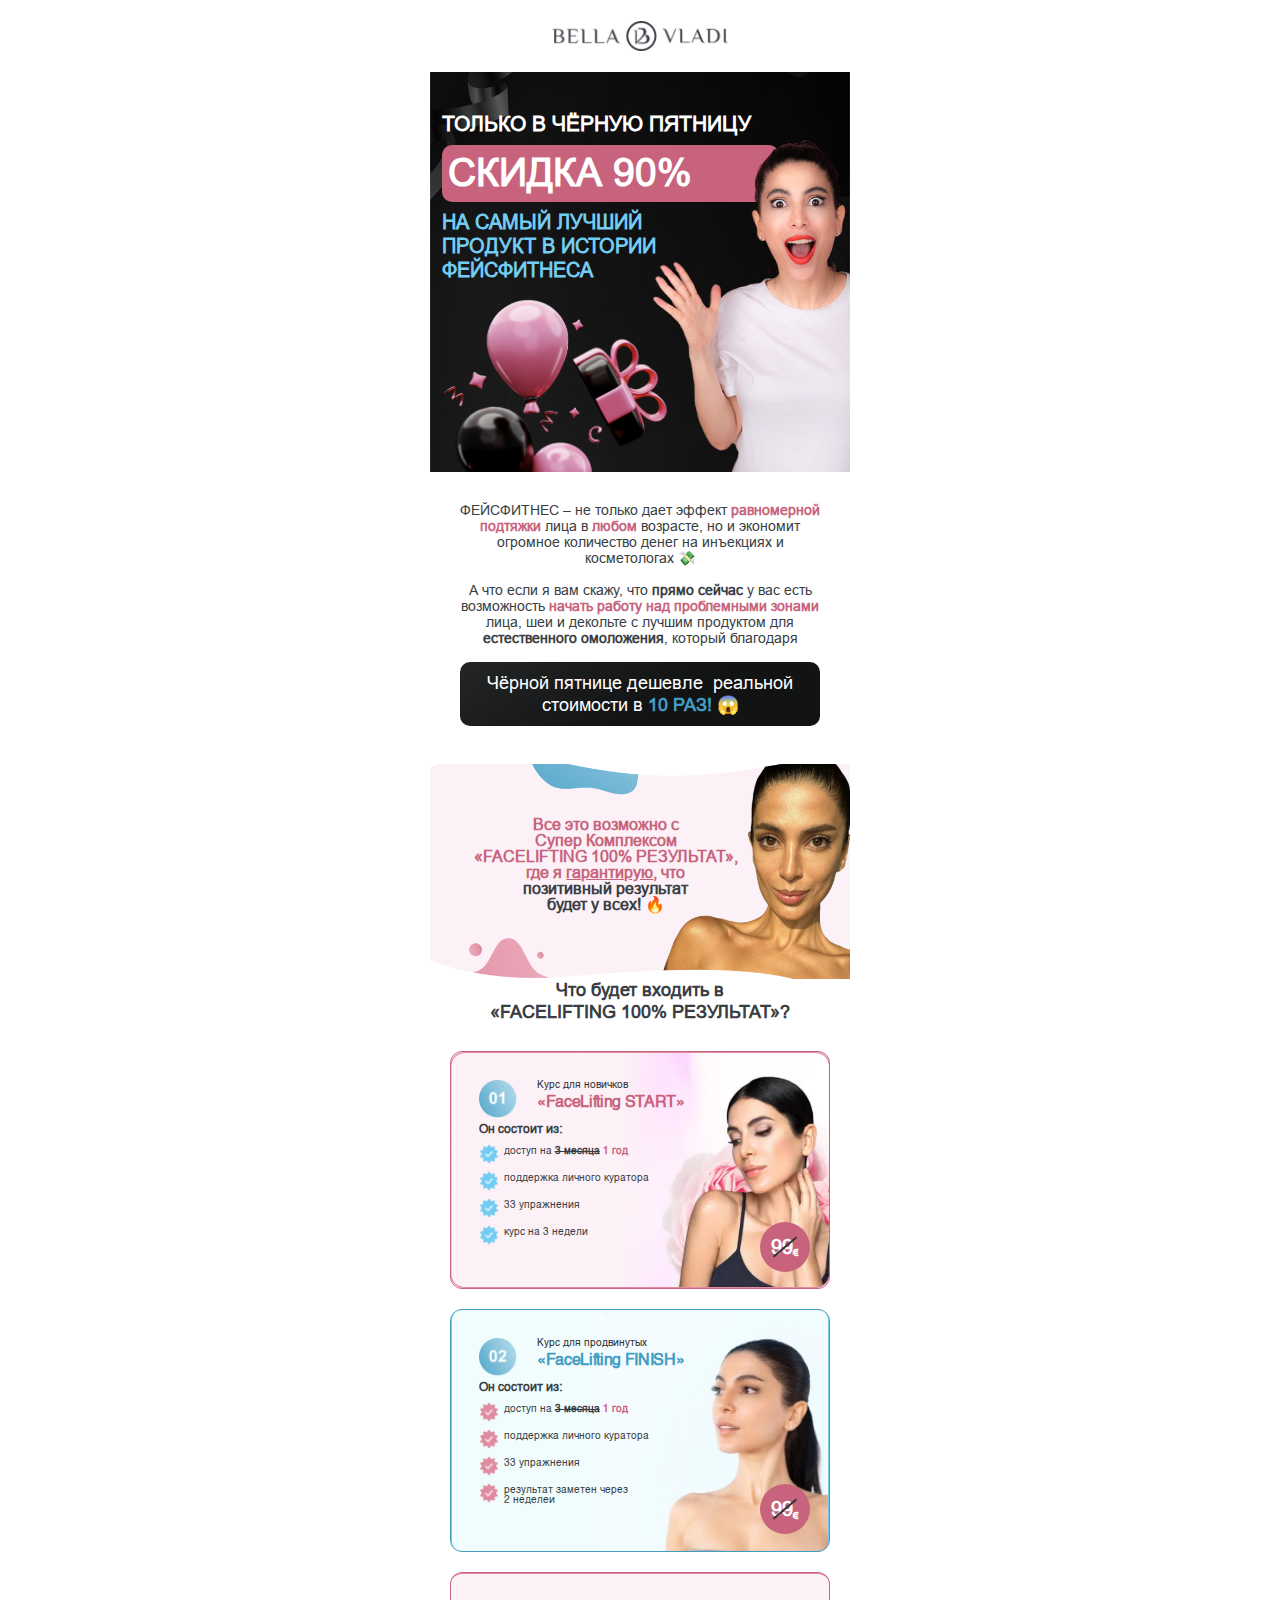
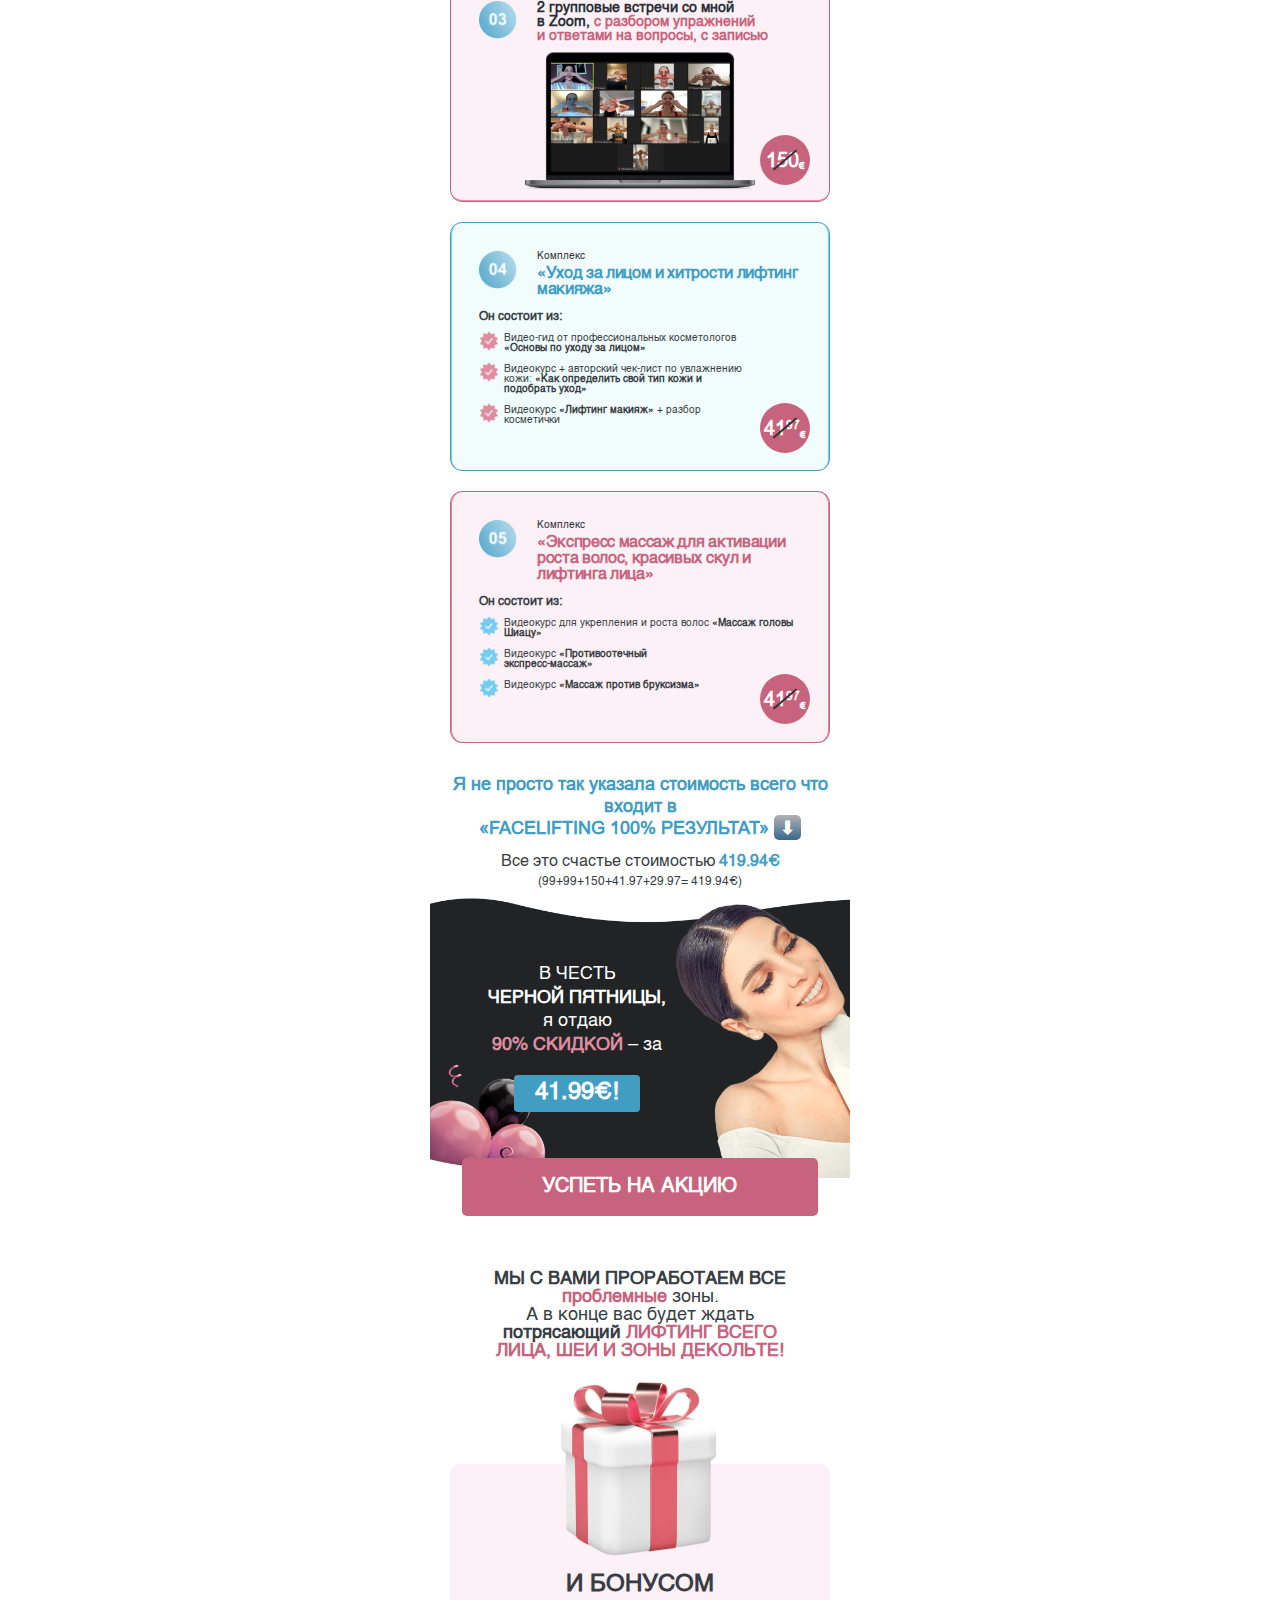
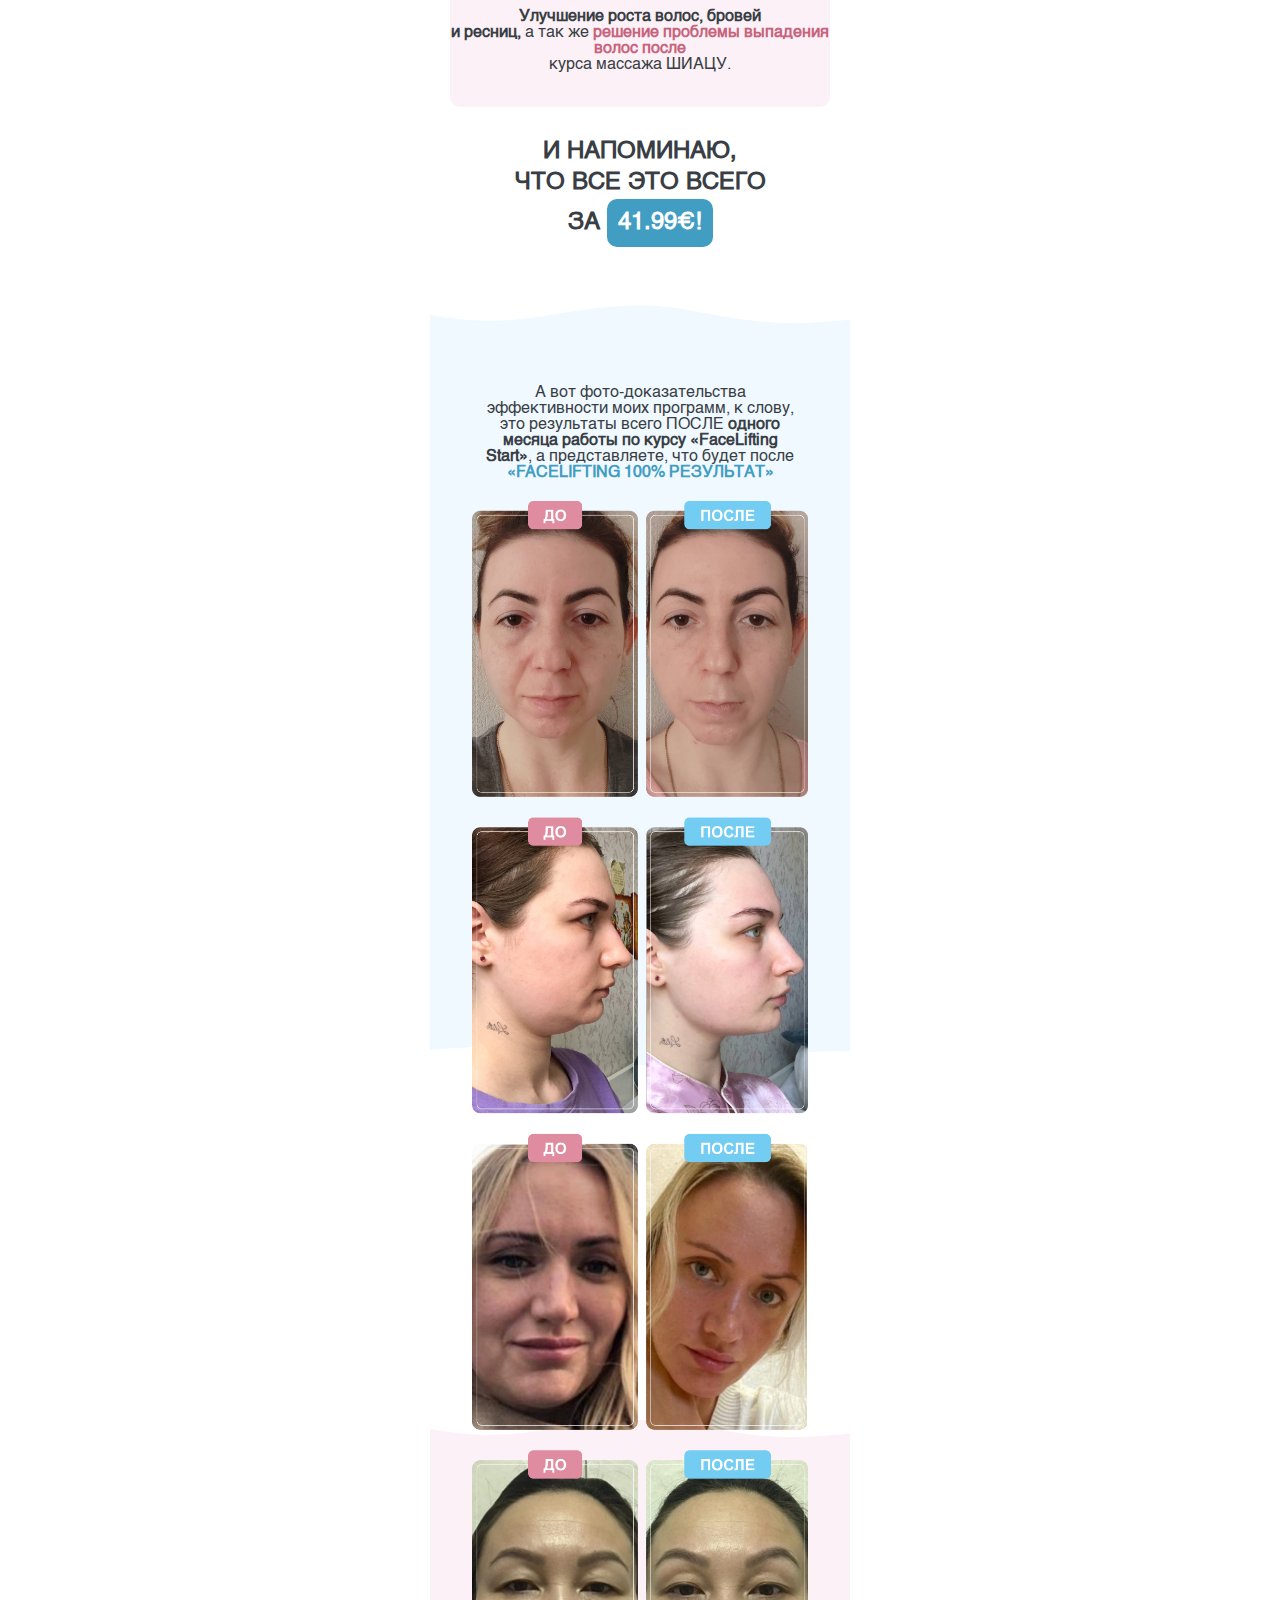
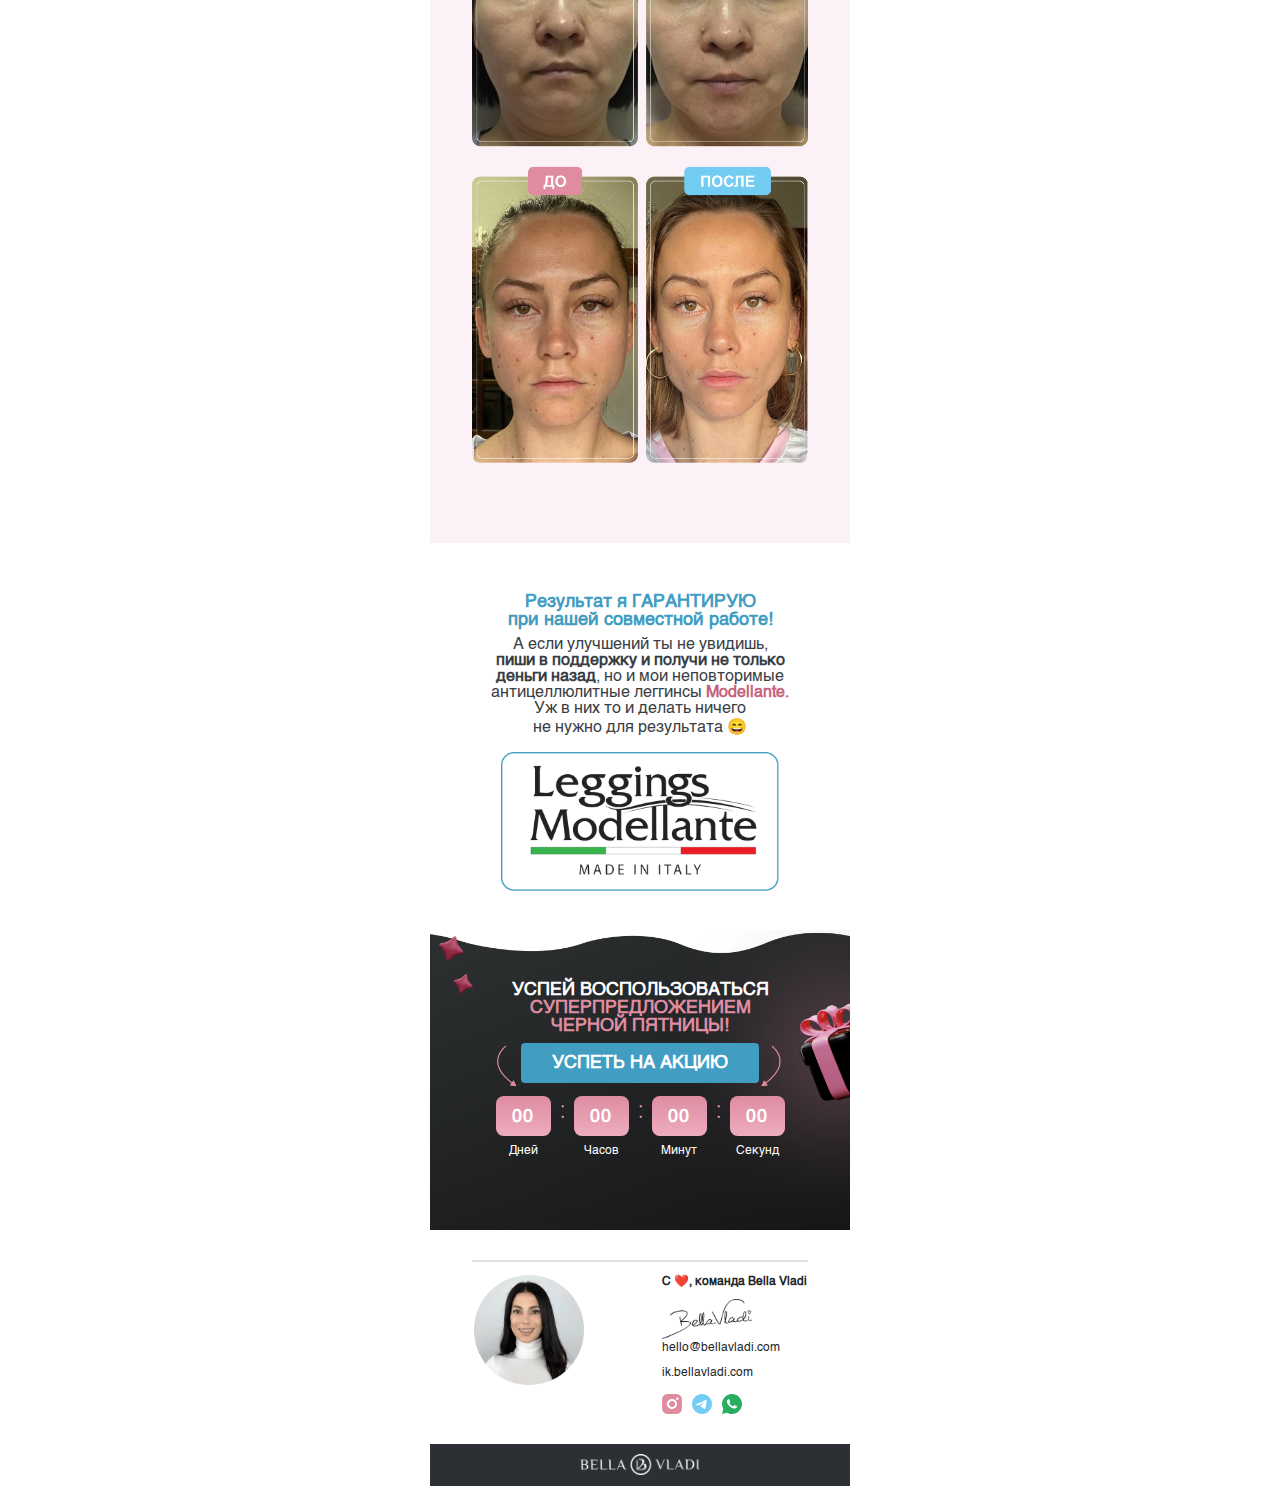
<file: index.html>
<!DOCTYPE html>
<html lang="en">
  <head>
    <meta charset="UTF-8" />
    <meta name="viewport" content="width=device-width, initial-scale=1.0" />
    <title>Bella Vladi</title>

    <!-- Bootstrap CDN -->
    <link
      href="https://cdn.jsdelivr.net/npm/bootstrap@5.3.0/dist/css/bootstrap.min.css"
      rel="stylesheet"
    />

    <!-- Custom Css -->
    <link rel="stylesheet" href="assets/css/style.css" />
    <link rel="stylesheet" href="assets/css/responsive.css" />
  </head>

  <body>
    <main>
      <!-- ---------------------Navbar Start -------------------- -->
      <header class="navbar">
        <img src="assets/images/email-one/Logo.png" />
      </header>
      <!-- ---------------------Navbar End-------------------- -->

      <!-- banner start -->
      <section class="banner">
        <div class="container">
          <div class="row">
            <div class="banner-content">
              <h2>ТОЛЬКО В ЧЁРНУЮ ПЯТНИЦУ</h2>
              <h1>СКИДКА 90%</h1>
              <p>НА САМЫЙ ЛУЧШИЙ ПРОДУКТ В ИСТОРИИ ФЕЙСФИТНЕСА</p>
            </div>
          </div>
          <div class="banner-img">
            <img
              src="assets/images/banner-left.png"
              alt=""
              class="bnr-img-left"
            />
            <img
              src="assets/images/banner-right.png"
              alt=""
              class="bnr-img-right"
            />
          </div>
        </div>
      </section>
      <!-- banner close -->

      <!-- section 2 start -->
      <section class="section-2">
        <div class="container">
          <div class="row">
            <div class="inner-section-two">
              <p>
                ФЕЙСФИТНЕС – не только дает эффект
                <span>равномерной подтяжки</span> лица в
                <span>любом</span> возрасте, но и экономит огромное количество
                денег на инъекциях и косметологах 💸
                <br />
                <br />
                А что если я вам скажу, что <b>прямо сейчас</b> у вас есть
                возможность
                <span>начать работу над проблемными зонами</span> лица, шеи и
                декольте с лучшим продуктом для <b>естественного омоложения</b>,
                который благодаря
              </p>

              <h5>
                Чёрной пятнице дешевле  реальной стоимости в
                <span>10 раз!</span> 😱
              </h5>
            </div>
          </div>
        </div>
      </section>
      <!-- section 2 close -->

      <!-- section 3 start -->
      <section class="section-3">
        <div class="container">
          <div class="row">
            <div class="col-10">
              <div class="section-3-content">
                <p>
                  <span>
                    Все это возможно с <br />
                    Супер Комплексом <br />
                    «FACELIFTING 100% РЕЗУЛЬТАТ», <br />
                    где я <a href="#">гарантирую</a>, что
                  </span>
                  <br />
                  <span>
                    позитивный результат <br />
                    будет у всех! 🔥
                  </span>
                </p>
              </div>
            </div>
          </div>
        </div>
      </section>
      <!-- section 3 close -->

      <!-- section 4 start -->
      <section class="section-4">
        <div class="container">
          <div class="row">
            <div class="section-4-content">
              <h2 class="title">
                Что будет входить в <br />
                «FACELIFTING 100% РЕЗУЛЬТАТ»?
              </h2>
            </div>

            <div class="box-area">
              <div class="box box-1">
                <div class="inner-box">
                  <div class="box-head">
                    <div class="box-head-left">
                      <img src="assets/images/01.png" alt="" />
                    </div>
                    <div class="box-head-right">
                      <p>Курс для новичков</p>
                      <h4>«FaceLifting START»</h4>
                    </div>
                  </div>
                  <div class="box-body">
                    <div class="list-area">
                      <h6 class="list-title">Он состоит из:</h6>
                      <ul>
                        <li>
                          <img src="assets/images/blue-check.png" alt="" />
                          <p>доступ на <b>3 месяца</b> <span>1 год</span></p>
                        </li>
                        <li>
                          <img src="assets/images/blue-check.png" alt="" />
                          <p>поддержка личного куратора</p>
                        </li>
                        <li>
                          <img src="assets/images/blue-check.png" alt="" />
                          <p>33 упражнения</p>
                        </li>
                        <li>
                          <img src="assets/images/blue-check.png" alt="" />
                          <p>курс на 3 недели</p>
                        </li>
                      </ul>
                    </div>
                    <div class="price-area">
                      <div class="inner-price">
                        <h2>99<sub>€</sub></h2>
                      </div>
                      <span></span>
                    </div>
                  </div>
                </div>
              </div>
              <!-- box 2 start -->
              <div class="box box-2">
                <div class="inner-box">
                  <div class="box-head">
                    <div class="box-head-left">
                      <img src="assets/images/02.png" alt="" />
                    </div>
                    <div class="box-head-right">
                      <p>Курс для продвинутых</p>
                      <h4>«FaceLifting FINISH»</h4>
                    </div>
                  </div>
                  <div class="box-body">
                    <div class="list-area">
                      <h6 class="list-title">Он состоит из:</h6>
                      <ul>
                        <li>
                          <img src="assets/images/pink-check.png" alt="" />
                          <p>доступ на <b>3 месяца</b> <span>1 год</span></p>
                        </li>
                        <li>
                          <img src="assets/images/pink-check.png" alt="" />
                          <p>поддержка личного куратора</p>
                        </li>
                        <li>
                          <img src="assets/images/pink-check.png" alt="" />
                          <p>33 упражнения</p>
                        </li>
                        <li>
                          <img src="assets/images/pink-check.png" alt="" />
                          <p>
                            результат заметен через <br />
                            2 неделеи
                          </p>
                        </li>
                      </ul>
                    </div>
                    <div class="price-area">
                      <div class="inner-price">
                        <h2>99<sub>€</sub></h2>
                      </div>
                      <span></span>
                    </div>
                  </div>
                </div>
              </div>
              <!-- box 3 start -->
              <div class="box box-3">
                <div class="inner-box">
                  <div class="box-head">
                    <div class="box-head-left">
                      <img src="assets/images/03.png" alt="" />
                    </div>
                    <div class="box-head-right">
                      <p>
                        2 групповые
                        <b
                          >встречи со мной <br />
                          в Zoom</b
                        >,
                        <span
                          >с разбором упражнений <br />
                          и ответами на вопросы, с записью</span
                        >
                      </p>
                    </div>
                  </div>
                  <div class="box-body">
                    <div class="list-area"></div>
                    <div class="price-area">
                      <div class="inner-price">
                        <h2>150<sub>€</sub></h2>
                      </div>
                      <span></span>
                    </div>
                  </div>
                </div>
              </div>
              <!-- box 4 start -->
              <div class="box box-4">
                <div class="inner-box">
                  <div class="box-head">
                    <div class="box-head-left">
                      <img src="assets/images/04.png" alt="" />
                    </div>
                    <div class="box-head-right">
                      <p>Комплекс</p>
                      <h4>«Уход за лицом и хитрости лифтинг макияжа»</h4>
                    </div>
                  </div>
                  <div class="box-body">
                    <div class="list-area">
                      <h6 class="list-title">Он состоит из:</h6>
                      <ul>
                        <li>
                          <img src="assets/images/pink-check.png" alt="" />
                          <p>
                            Видео-гид от профессиональных косметологов <br />
                            <b>«Основы по уходу за лицом»</b>
                          </p>
                        </li>
                        <li>
                          <img src="assets/images/pink-check.png" alt="" />
                          <p>
                            Видеокурс + авторский чек-лист по увлажнению<br />
                            кожи:
                            <b
                              >«Как определить свой тип кожи и <br />
                              подобрать уход» </b
                            >
                          </p>
                        </li>
                        <li>
                          <img src="assets/images/pink-check.png" alt="" />
                          <p>
                            Видеокурс <b>«Лифтинг макияж»</b> + разбор <br />
                            косметички
                          </p>
                        </li>
                      </ul>
                    </div>
                    <div class="price-area">
                      <div class="inner-price">
                        <h2>41<sup>97</sup><sub>€</sub></h2>
                      </div>
                      <span></span>
                    </div>
                  </div>
                </div>
              </div>
              <!-- box 5 start -->
              <div class="box box-5">
                <div class="inner-box">
                  <div class="box-head">
                    <div class="box-head-left">
                      <img src="assets/images/05.png" alt="" />
                    </div>
                    <div class="box-head-right">
                      <p>Комплекс</p>
                      <h4>
                        «Экспресс массаж для активации роста волос, красивых
                        скул и лифтинга лица»
                      </h4>
                    </div>
                  </div>
                  <div class="box-body">
                    <div class="list-area">
                      <h6 class="list-title">Он состоит из:</h6>
                      <ul>
                        <li>
                          <img src="assets/images/blue-check.png" alt="" />
                          <p>
                            Видеокурс для укрепления и роста волос
                            <b>«Массаж головы Шиацу»</b>
                          </p>
                        </li>
                        <li>
                          <img src="assets/images/blue-check.png" alt="" />
                          <p>
                            Видеокурс
                            <b
                              >«Противоотечный <br />
                              экспресс-массаж»</b
                            >
                          </p>
                        </li>
                        <li>
                          <img src="assets/images/blue-check.png" alt="" />
                          <p>Видеокурс <b>«Массаж против бруксизма»</b></p>
                        </li>
                      </ul>
                    </div>
                    <div class="price-area">
                      <div class="inner-price">
                        <h2>41<sup>97</sup><sub>€</sub></h2>
                      </div>
                      <span></span>
                    </div>
                  </div>
                </div>
              </div>
            </div>
          </div>
        </div>
      </section>
      <!-- section 4 close -->

      <!-- section 5 start -->
      <section class="section-5">
        <div class="container">
          <div class="row">
            <div class="section-5-content">
              <h4>
                Я не просто так указала стоимость всего что входит в <br />
                «FACELIFTING 100% РЕЗУЛЬТАТ» <span class="arrow">⬇</span>
              </h4>
              <p>Все это счастье стоимостью <span>419.94€</span></p>
              <p>(99+99+150+41.97+29.97= 419.94€)</p>
            </div>
          </div>
        </div>
      </section>
      <!-- section 5 close -->

      <!-- section 6 start -->
      <section class="section-6">
        <div class="container">
          <div class="row">
            <div class="section-6-content">
              <h2>
                В ЧЕСТЬ <br />
                <b>ЧЕРНОЙ ПЯТНИЦЫ,</b> <br />
                я отдаю <br />
                <span><b>90% СКИДКОЙ</b></span> – за
              </h2>
              <a href="#" class="btn">41.99€!</a>
            </div>
          </div>
        </div>
      </section>
      <!-- section 6 close -->

      <!-- section 7 start -->
      <section class="section-7">
        <div class="container">
          <div class="row">
            <div class="section-7-content">
              <a href="#" class="btn btn-1">УСПЕТЬ НА АКЦИЮ</a>
              <p class="p-1">
                <b>МЫ С ВАМИ ПРОРАБОТАЕМ ВСЕ </b> <br />
                <span><b>проблемные</b></span> зоны. <br />
                А в конце вас будет ждать <br />
                <b>потрясающий</b>
                <span
                  ><b
                    >ЛИФТИНГ ВСЕГО <br />
                    ЛИЦА, ШЕИ И ЗОНЫ ДЕКОЛЬТЕ!</b
                  ></span
                >
              </p>

              <div class="image-box">
                <div class="inner-image-box">
                  <div class="image-box-img">
                    <img src="assets/images/gift-box.png" alt="" />
                  </div>
                  <div class="image-box-content">
                    <h2 class="image-box-title">И бонусом</h2>
                    <p class="image-box-desc">
                      <b
                        >Улучшение роста волос, бровей <br />
                        и ресниц,</b
                      >
                      а так же
                      <span><b>решение проблемы выпадения волос после</b></span>
                      <br />
                      курса массажа ШИАЦУ.
                    </p>
                  </div>
                </div>
              </div>

              <h2>
                И напоминаю, <br />
                что все это всего <br />
                за <a href="#" class="btn btn-2">41.99€!</a>
              </h2>
            </div>
          </div>
        </div>
      </section>
      <!-- section 7 close -->

      <!-- section 8 start -->
      <section class="section-8">
        <div class="container">
          <div class="row">
            <div class="section-8-content">
              <div class="section-8-head">
                <p>
                  А вот фото-доказательства <br />
                  эффективности моих программ, к слову,<br />
                  это результаты всего ПОСЛЕ
                  <b
                    >одного <br />
                    месяца работы по курсу «FaceLifting <br />
                    Start»</b
                  >, а представляете, что будет после <br />
                  <span><b>«FACELIFTING 100% РЕЗУЛЬТАТ»</b></span>
                </p>
              </div>
              <div class="after-before-img">
                <img src="assets/images/after-before.png" alt="" />
              </div>
            </div>
          </div>
        </div>
      </section>
      <!-- section 8 close -->

      <!-- section 9 start -->
      <section class="section-9">
        <div class="container">
          <div class="row">
            <div class="section-9-content">
              <h3>
                Результат я ГАРАНТИРУЮ <br />
                при нашей совместной работе!
              </h3>
              <p>
                А если улучшений ты не увидишь, <br />
               <b> пиши в поддержку и получи не только <br> деньги назад</b>, но и мои
                неповторимые антицеллюлитные леггинсы <span><b>Modellante.</b></span> <br> Уж в них то и
                делать ничего <br> не нужно для результата 😄
              </p>
              <img src="assets/images/leggings.png" alt="">
            </div>
          </div>
        </div>
      </section>
      <!-- section 9 close -->

      <!-- ------------------- Section Nine Start ---------------------- -->

      <section class="section-nine">
        <div class="container">
          <div class="section-nine-content">
            <div class="title">
              <h2>УСПЕЙ ВОСПОЛЬЗОВАТЬСЯ <br> <span>СУПЕРПРЕДЛОЖЕНИЕМ <br>
                ЧЕРНОЙ ПЯТНИЦЫ!</span></h2>
            </div>
            <a href="#" class="btn">УСПЕТЬ НА АКЦИЮ</a>

            <div class="time-content">
              <div style="display: none" id="end-date"></div>

              <div class="time">
                <input type="text" readonly value="00" />
                <br />
                <label for="">Дней</label>
              </div>

              <div class="colon">
                <img src="assets/images/email-one/colon.png" alt="" />
              </div>

              <div class="time">
                <input type="text" readonly value="00" />
                <br />
                <label for="">Часов</label>
              </div>

              <div class="colon">
                <img src="assets/images/email-one/colon.png" alt="" />
              </div>

              <div class="time">
                <input type="text" readonly value="00" />
                <br />
                <label for="">Минут</label>
              </div>

              <div class="colon">
                <img src="assets/images/email-one/colon.png" alt="" />
              </div>

              <div class="time">
                <input type="text" readonly value="00" />
                <br />
                <label for="">Секунд</label>
              </div>
            </div>
          </div>
        </div>
      </section>

      <!-- ----------------------Section Nine End------------------- -->

      <!-- ----------------------About Section Start------------------- -->

      <section class="about-me">
        <div class="container">
          <div class="border"></div>

          <div class="about-content">
            <div class="my-img">
              <img
                src="assets/images/email-one/GIF for email footer.gif"
                alt=""
              />
            </div>

            <div class="details">
              <h6 class="name"><b>С ❤️, команда Bella Vladi</b></h6>

              <img src="assets/images/email-one/signature.png" alt="" />

              <h6 class="mail">hello@bellavladi.com</h6>
              <h6 class="mail">ik.bellavladi.com</h6>

              <div class="social-icon">
                <a href="https://www.instagram.com/bella.vladi" target="_blank">
                  <svg
                    xmlns="http://www.w3.org/2000/svg"
                    width="42"
                    height="42"
                    viewBox="0 0 42 42"
                    fill="none"
                  >
                    <path
                      d="M23.1592 0.00258374C24.6916 -0.00329652 26.224 0.0121046 27.756 0.0487823L28.1634 0.0634818C28.6337 0.0802812 29.0978 0.10128 29.6585 0.12648C31.8928 0.231476 33.4174 0.584264 34.755 1.10295C36.141 1.63633 37.3085 2.3587 38.4761 3.52626C39.5436 4.5754 40.3699 5.84447 40.8973 7.24524C41.416 8.58289 41.7688 10.1095 41.8738 12.3439C41.899 12.9024 41.92 13.3686 41.9368 13.839L41.9494 14.2464C41.9867 15.7777 42.0028 17.3093 41.9977 18.841L41.9998 20.4076V23.1585C42.005 24.6909 41.9889 26.2233 41.9515 27.7552L41.9389 28.1626C41.9221 28.633 41.9011 29.0971 41.8759 29.6578C41.7709 31.8921 41.4139 33.4166 40.8973 34.7543C40.3716 36.1566 39.5452 37.4267 38.4761 38.4754C37.4261 39.5428 36.1563 40.369 34.755 40.8966C33.4174 41.4153 31.8928 41.7681 29.6585 41.8731C29.0978 41.8983 28.6337 41.9193 28.1634 41.9361L27.756 41.9487C26.224 41.986 24.6916 42.0021 23.1592 41.997L21.5927 41.9991H18.8439C17.3115 42.0042 15.7791 41.9881 14.2471 41.9508L13.8397 41.9382C13.3412 41.9201 12.8428 41.8991 12.3446 41.8752C10.1103 41.7702 8.58572 41.4132 7.24596 40.8966C5.84465 40.3702 4.57535 39.5439 3.52699 38.4754C2.45822 37.426 1.63123 36.1561 1.10367 34.7543C0.584992 33.4166 0.232204 31.8921 0.127207 29.6578C0.10382 29.1595 0.0828207 28.6611 0.0642095 28.1626L0.0537101 27.7552C0.0149949 26.2233 -0.00250636 24.6909 0.00121166 23.1585V18.841C-0.00464917 17.3094 0.0107519 15.7777 0.0474102 14.2464L0.0621097 13.839C0.0789091 13.3686 0.0999083 12.9024 0.125107 12.3439C0.230104 10.1074 0.582892 8.58499 1.10157 7.24524C1.62944 5.84379 2.45805 4.57506 3.52909 3.52836C4.57673 2.45898 5.84523 1.63123 7.24596 1.10295C8.58572 0.584264 10.1082 0.231476 12.3446 0.12648L13.8397 0.0634818L14.2471 0.0529824C15.7784 0.0142866 17.3101 -0.00321468 18.8418 0.000483966L23.1592 0.00258374ZM21.0005 10.5022C19.6093 10.4826 18.2281 10.7396 16.9371 11.2583C15.6461 11.7771 14.4711 12.5473 13.4803 13.5241C12.4896 14.501 11.7029 15.665 11.1659 16.9485C10.6289 18.232 10.3524 19.6095 10.3524 21.0008C10.3524 22.3921 10.6289 23.7696 11.1659 25.0531C11.7029 26.3367 12.4896 27.5007 13.4803 28.4775C14.4711 29.4543 15.6461 30.2245 16.9371 30.7433C18.2281 31.2621 19.6093 31.5191 21.0005 31.4994C23.7852 31.4994 26.4558 30.3932 28.4249 28.4241C30.3939 26.4551 31.5001 23.7844 31.5001 20.9998C31.5001 18.2151 30.3939 15.5445 28.4249 13.5754C26.4558 11.6063 23.7852 10.5022 21.0005 10.5022ZM21.0005 14.7021C21.8373 14.6867 22.6689 14.8382 23.4465 15.1477C24.2241 15.4573 24.9323 15.9187 25.5296 16.505C26.1269 17.0913 26.6014 17.7907 26.9253 18.5625C27.2493 19.3342 27.4162 20.1628 27.4163 20.9998C27.4165 21.8367 27.2498 22.6653 26.9261 23.4372C26.6024 24.209 26.1282 24.9087 25.5311 25.4952C24.934 26.0817 24.226 26.5433 23.4484 26.8531C22.6709 27.1629 21.8394 27.3147 21.0026 27.2996C19.3318 27.2996 17.7294 26.6358 16.548 25.4544C15.3665 24.273 14.7028 22.6706 14.7028 20.9998C14.7028 19.329 15.3665 17.7266 16.548 16.5451C17.7294 15.3637 19.3318 14.7 21.0026 14.7L21.0005 14.7021ZM32.0251 7.35233C31.3477 7.37945 30.707 7.66764 30.2373 8.15655C29.7675 8.64545 29.5052 9.29715 29.5052 9.97514C29.5052 10.6531 29.7675 11.3048 30.2373 11.7937C30.707 12.2826 31.3477 12.5708 32.0251 12.598C32.7213 12.598 33.389 12.3214 33.8812 11.8291C34.3735 11.3369 34.65 10.6692 34.65 9.97304C34.65 9.27688 34.3735 8.60922 33.8812 8.11695C33.389 7.62469 32.7213 7.34813 32.0251 7.34813V7.35233Z"
                      fill="#DF8CA1"
                    />
                  </svg>
                </a>

                <a href="https://t.me/+wOPMIGjmwCw1ZTM0" target="_blank">
                  <svg
                    xmlns="http://www.w3.org/2000/svg"
                    width="45"
                    height="45"
                    viewBox="0 0 45 45"
                    fill="none"
                  >
                    <path
                      d="M22.5 0C10.08 0 0 10.08 0 22.5C0 34.92 10.08 45 22.5 45C34.92 45 45 34.92 45 22.5C45 10.08 34.92 0 22.5 0ZM32.94 15.3C32.6025 18.855 31.14 27.495 30.3975 31.4775C30.0825 33.165 29.4525 33.7275 28.8675 33.795C27.5625 33.9075 26.5725 32.94 25.3125 32.1075C23.3325 30.8025 22.2075 29.9925 20.295 28.7325C18.0675 27.27 19.5075 26.46 20.79 25.155C21.1275 24.8175 26.8875 19.575 27 19.1025C27.0156 19.0309 27.0135 18.9566 26.9939 18.8861C26.9743 18.8155 26.9378 18.7508 26.8875 18.6975C26.7525 18.585 26.5725 18.63 26.415 18.6525C26.2125 18.6975 23.0625 20.79 16.92 24.93C16.02 25.5375 15.21 25.8525 14.49 25.83C13.68 25.8075 12.15 25.38 11.0025 24.9975C9.585 24.5475 8.4825 24.3 8.5725 23.5125C8.6175 23.1075 9.18 22.7025 10.2375 22.275C16.8075 19.4175 21.1725 17.5275 23.355 16.6275C29.61 14.0175 30.8925 13.5675 31.7475 13.5675C31.9275 13.5675 32.355 13.6125 32.625 13.8375C32.85 14.0175 32.9175 14.265 32.94 14.445C32.9175 14.58 32.9625 14.985 32.94 15.3Z"
                      fill="#73CCF2"
                    />
                  </svg>
                </a>

                <a
                  href="https://api.whatsapp.com/send/?phone=79585821885"
                  target="_blank"
                >
                  <svg
                    xmlns="http://www.w3.org/2000/svg"
                    width="45"
                    height="45"
                    viewBox="0 0 45 45"
                    fill="none"
                  >
                    <path
                      d="M22.5 0C34.9268 0 45 10.0732 45 22.5C45 34.9267 34.9268 45 22.5 45C18.5238 45.0064 14.6175 43.9541 11.1825 41.9512L0.00903165 45L3.05103 33.822C1.04649 30.3859 -0.00661134 26.478 3.12305e-05 22.5C3.12305e-05 10.0732 10.0733 0 22.5 0ZM14.832 11.925L14.382 11.943C14.0907 11.9607 13.806 12.0373 13.545 12.168C13.3009 12.3062 13.0781 12.479 12.8835 12.681C12.6135 12.9352 12.4605 13.1557 12.2963 13.3695C11.464 14.4515 11.016 15.7799 11.0228 17.145C11.0273 18.2475 11.3153 19.3207 11.7653 20.3242C12.6855 22.3537 14.1998 24.5025 16.1978 26.4937C16.6793 26.973 17.1518 27.4545 17.6603 27.9022C20.1429 30.088 23.1013 31.6643 26.3003 32.5057L27.5783 32.7015C27.9945 32.724 28.4108 32.6925 28.8293 32.6722C29.4845 32.6384 30.1244 32.461 30.7035 32.1525C30.9982 32.0007 31.2857 31.8355 31.5653 31.6575C31.5653 31.6575 31.662 31.5945 31.8465 31.455C32.1503 31.23 32.337 31.0702 32.589 30.807C32.7758 30.6135 32.9378 30.3862 33.0615 30.1275C33.237 29.7607 33.4125 29.061 33.4845 28.4782C33.5385 28.0327 33.5228 27.7897 33.516 27.639C33.507 27.3982 33.3068 27.1485 33.0885 27.0427L31.779 26.4555C31.779 26.4555 29.8215 25.6027 28.6245 25.0582C28.4993 25.0035 28.365 24.9723 28.2285 24.966C28.0746 24.9502 27.919 24.9675 27.7723 25.0168C27.6256 25.0661 27.4912 25.1462 27.378 25.2517C27.3668 25.2472 27.216 25.3755 25.5893 27.3465C25.4959 27.4719 25.3673 27.5668 25.2198 27.6189C25.0724 27.6709 24.9127 27.678 24.7613 27.639C24.6147 27.5997 24.4711 27.5501 24.3315 27.4905C24.0525 27.3735 23.9558 27.3285 23.7645 27.2475C22.4732 26.684 21.2776 25.9226 20.2208 24.9907C19.9373 24.7432 19.674 24.4732 19.404 24.2122C18.5188 23.3645 17.7474 22.4055 17.109 21.3592L16.9763 21.1455C16.8809 21.0019 16.8038 20.8469 16.7468 20.6842C16.6613 20.3535 16.884 20.088 16.884 20.088C16.884 20.088 17.4308 19.4895 17.685 19.1655C17.9325 18.8505 18.1418 18.5445 18.2768 18.3262C18.5423 17.8987 18.6255 17.46 18.486 17.1202C17.856 15.5812 17.2035 14.049 16.533 12.528C16.4003 12.2265 16.0065 12.0105 15.6488 11.9677C15.5273 11.9542 15.4058 11.9407 15.2843 11.9317C14.9821 11.9167 14.6793 11.9197 14.3775 11.9407L14.8298 11.9227L14.832 11.925Z"
                      fill="#27AE60"
                    />
                  </svg>
                </a>
              </div>
            </div>
          </div>
        </div>
      </section>

      <!-- ----------------------About Section End------------------- -->

      <!-- ----------------------Footer Start------------------- -->

      <footer class="footer">
        <div class="container">
          <div class="footer-logo">
            <img src="assets/images/email-one/footer-img.png" alt="" />
          </div>
        </div>
      </footer>

      <!-- ----------------------Footer End------------------- -->
    </main>

    <!-- JS File -->
    <script src="assets/js/main.js"></script>
  </body>
</html>
</file>
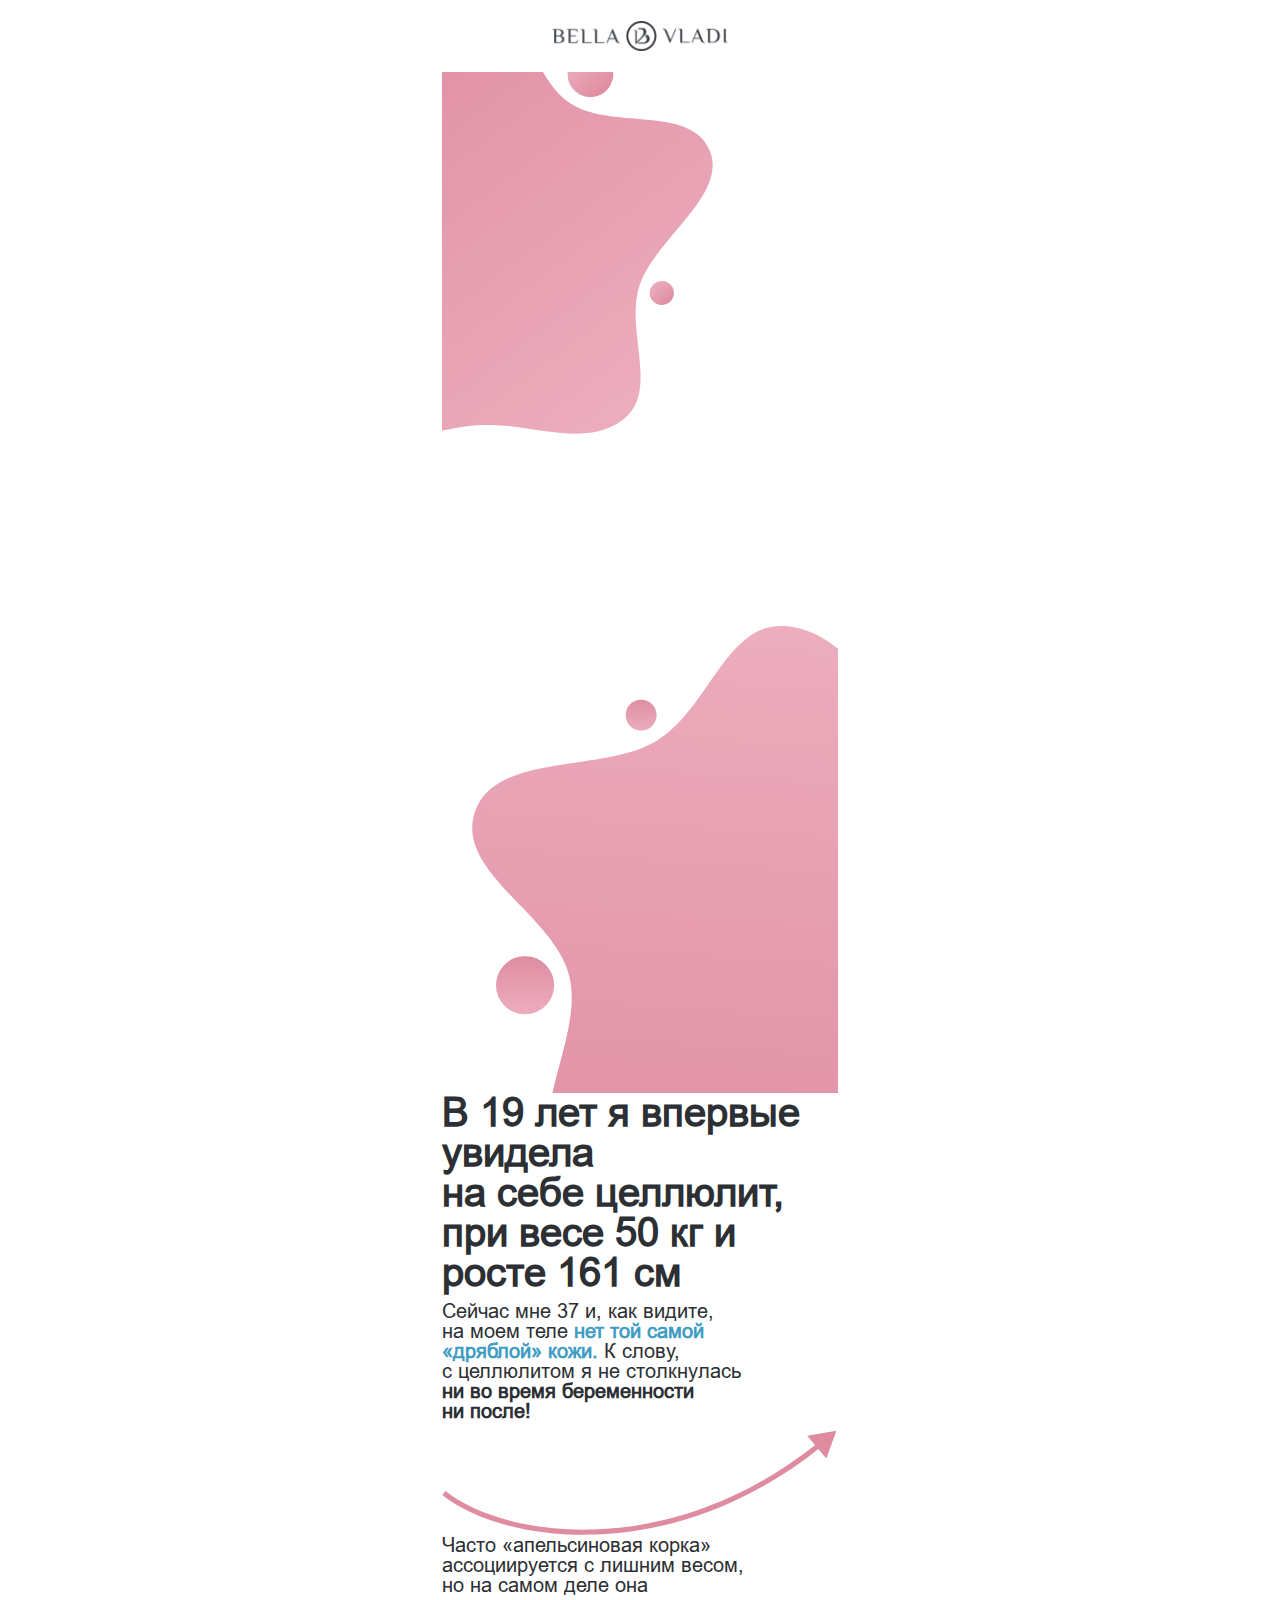
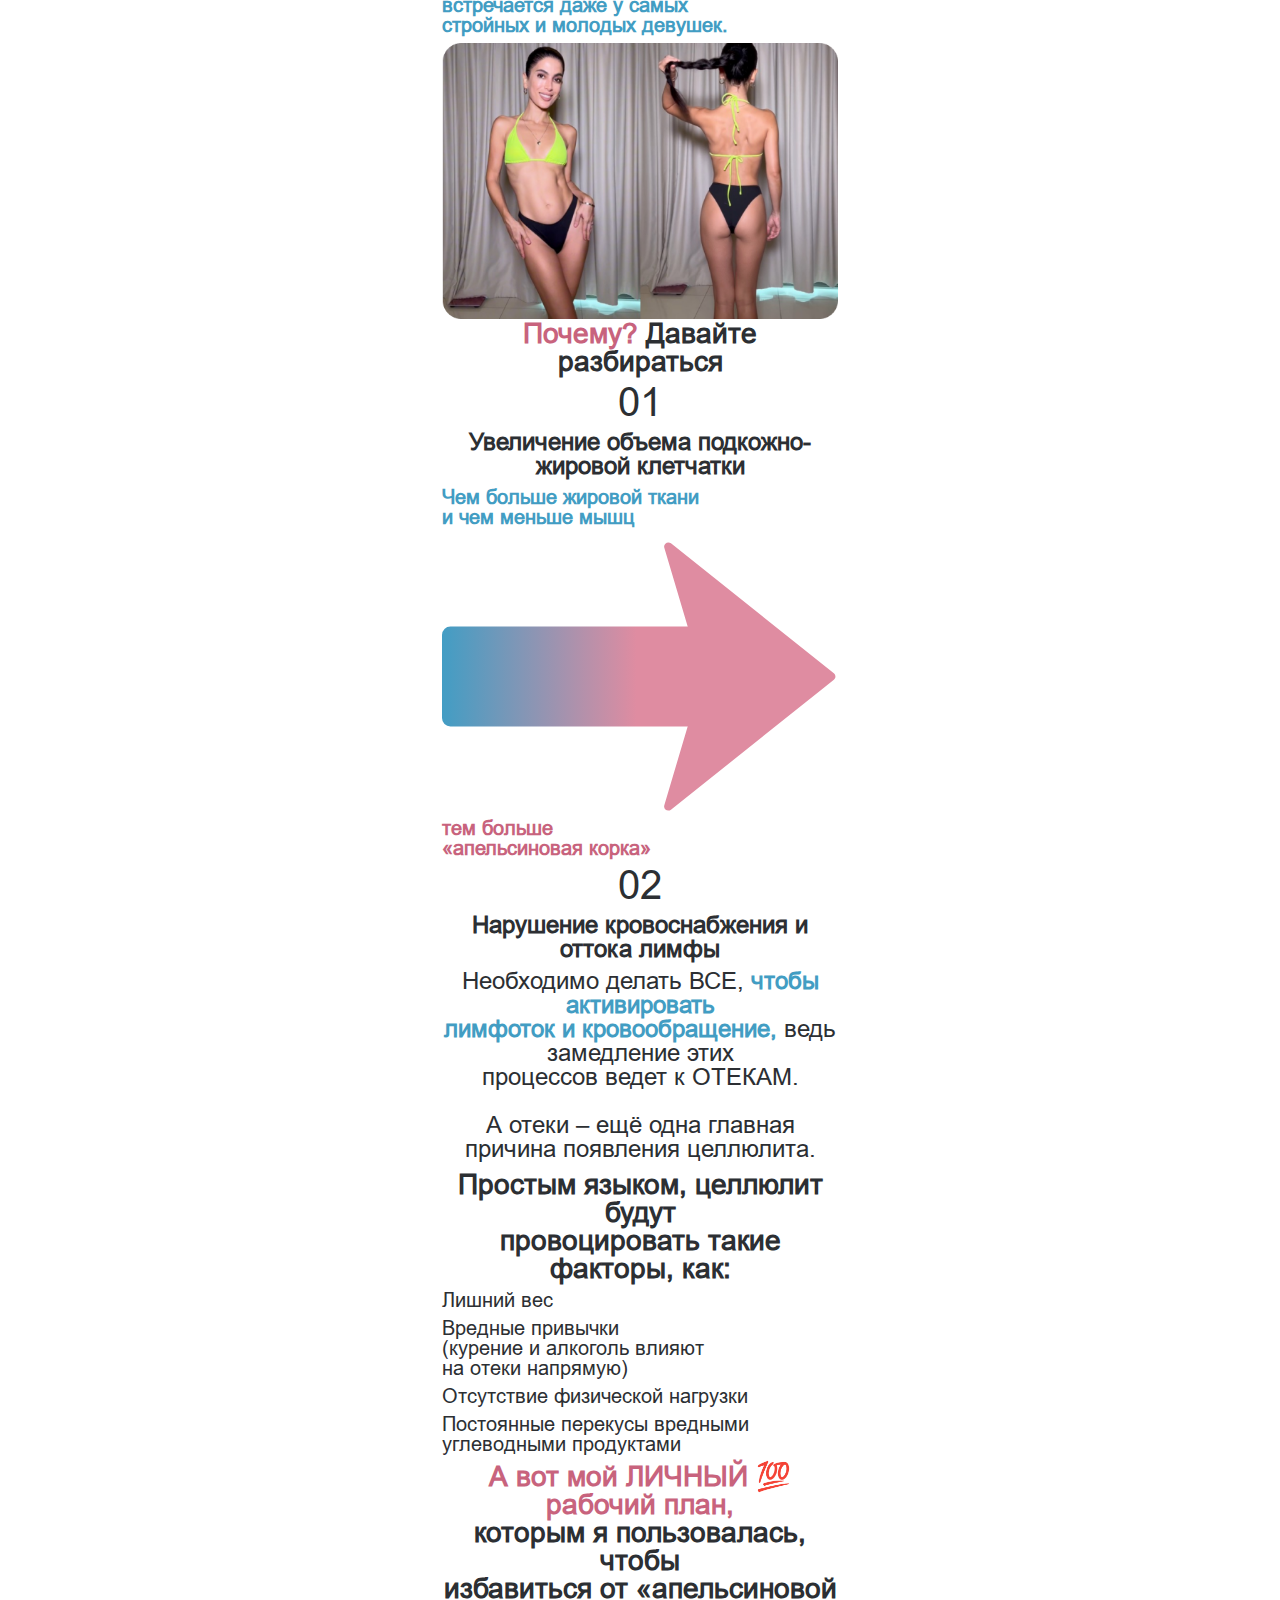
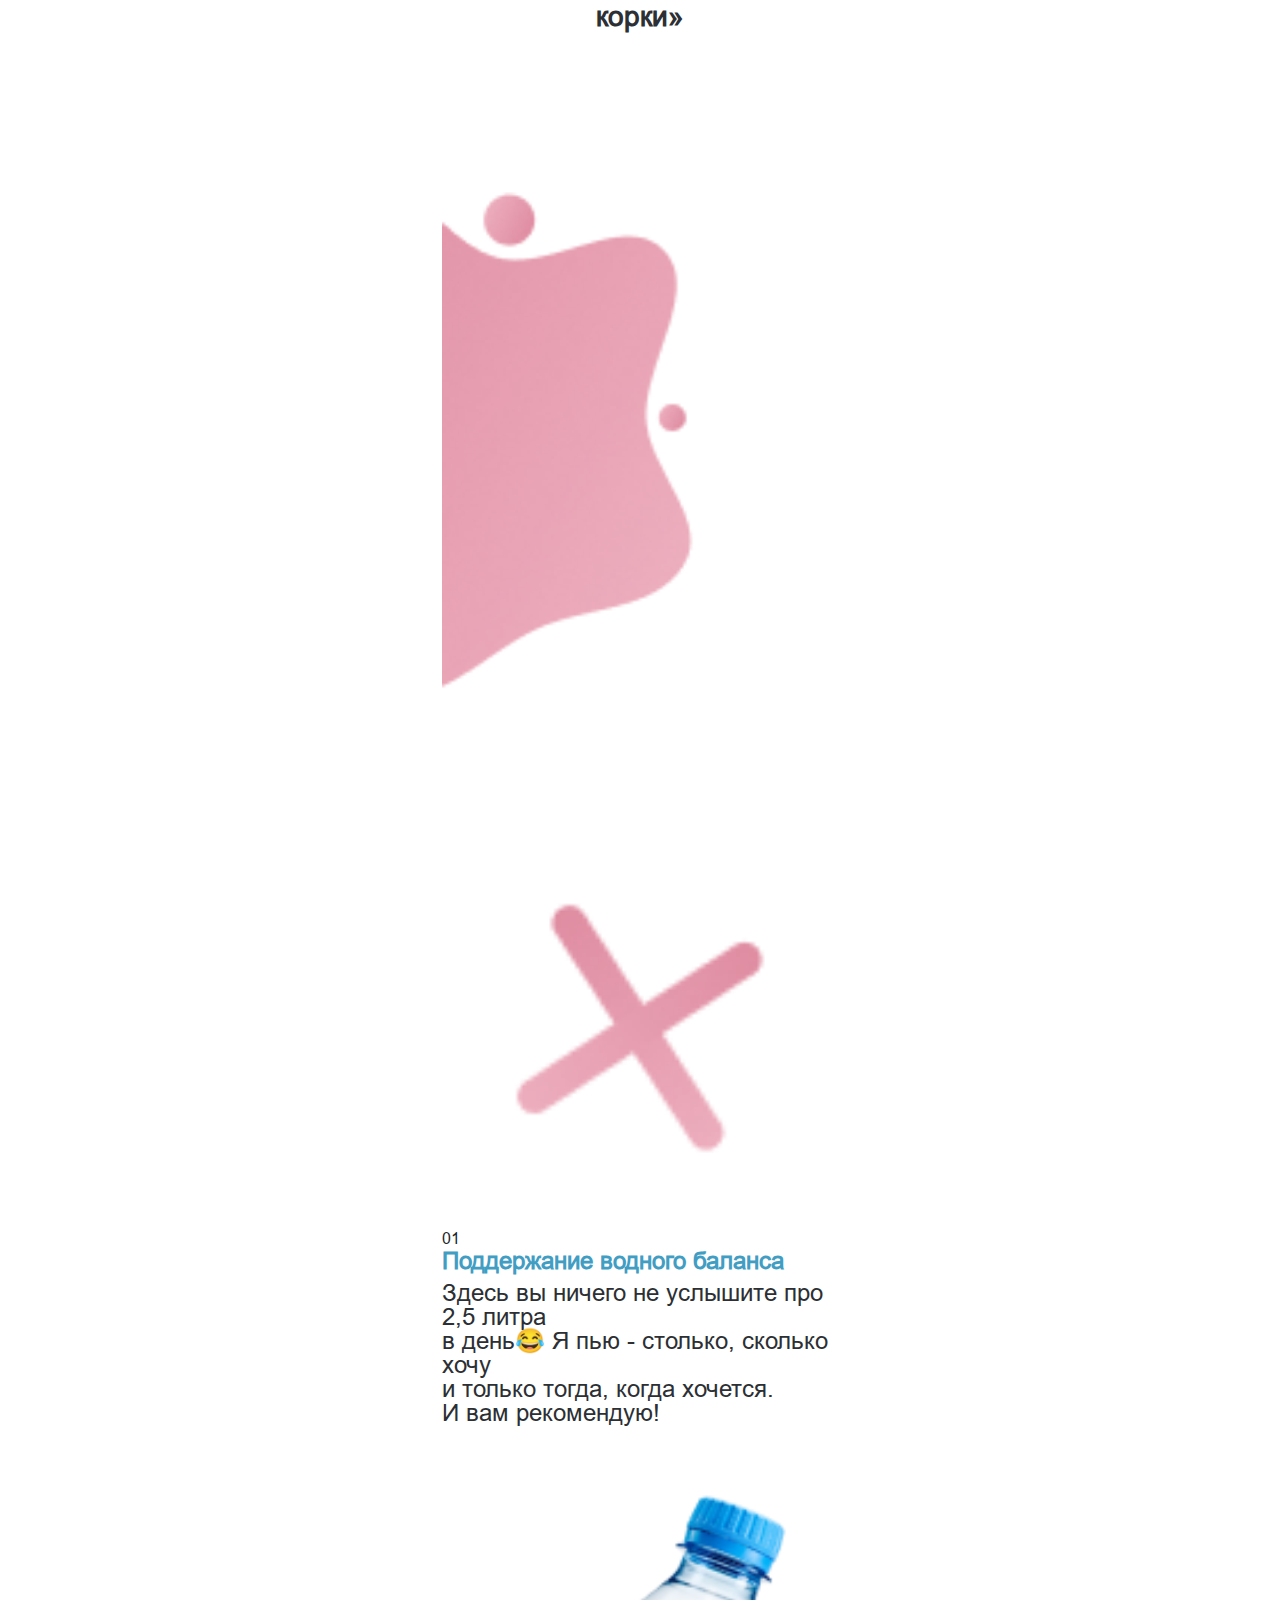
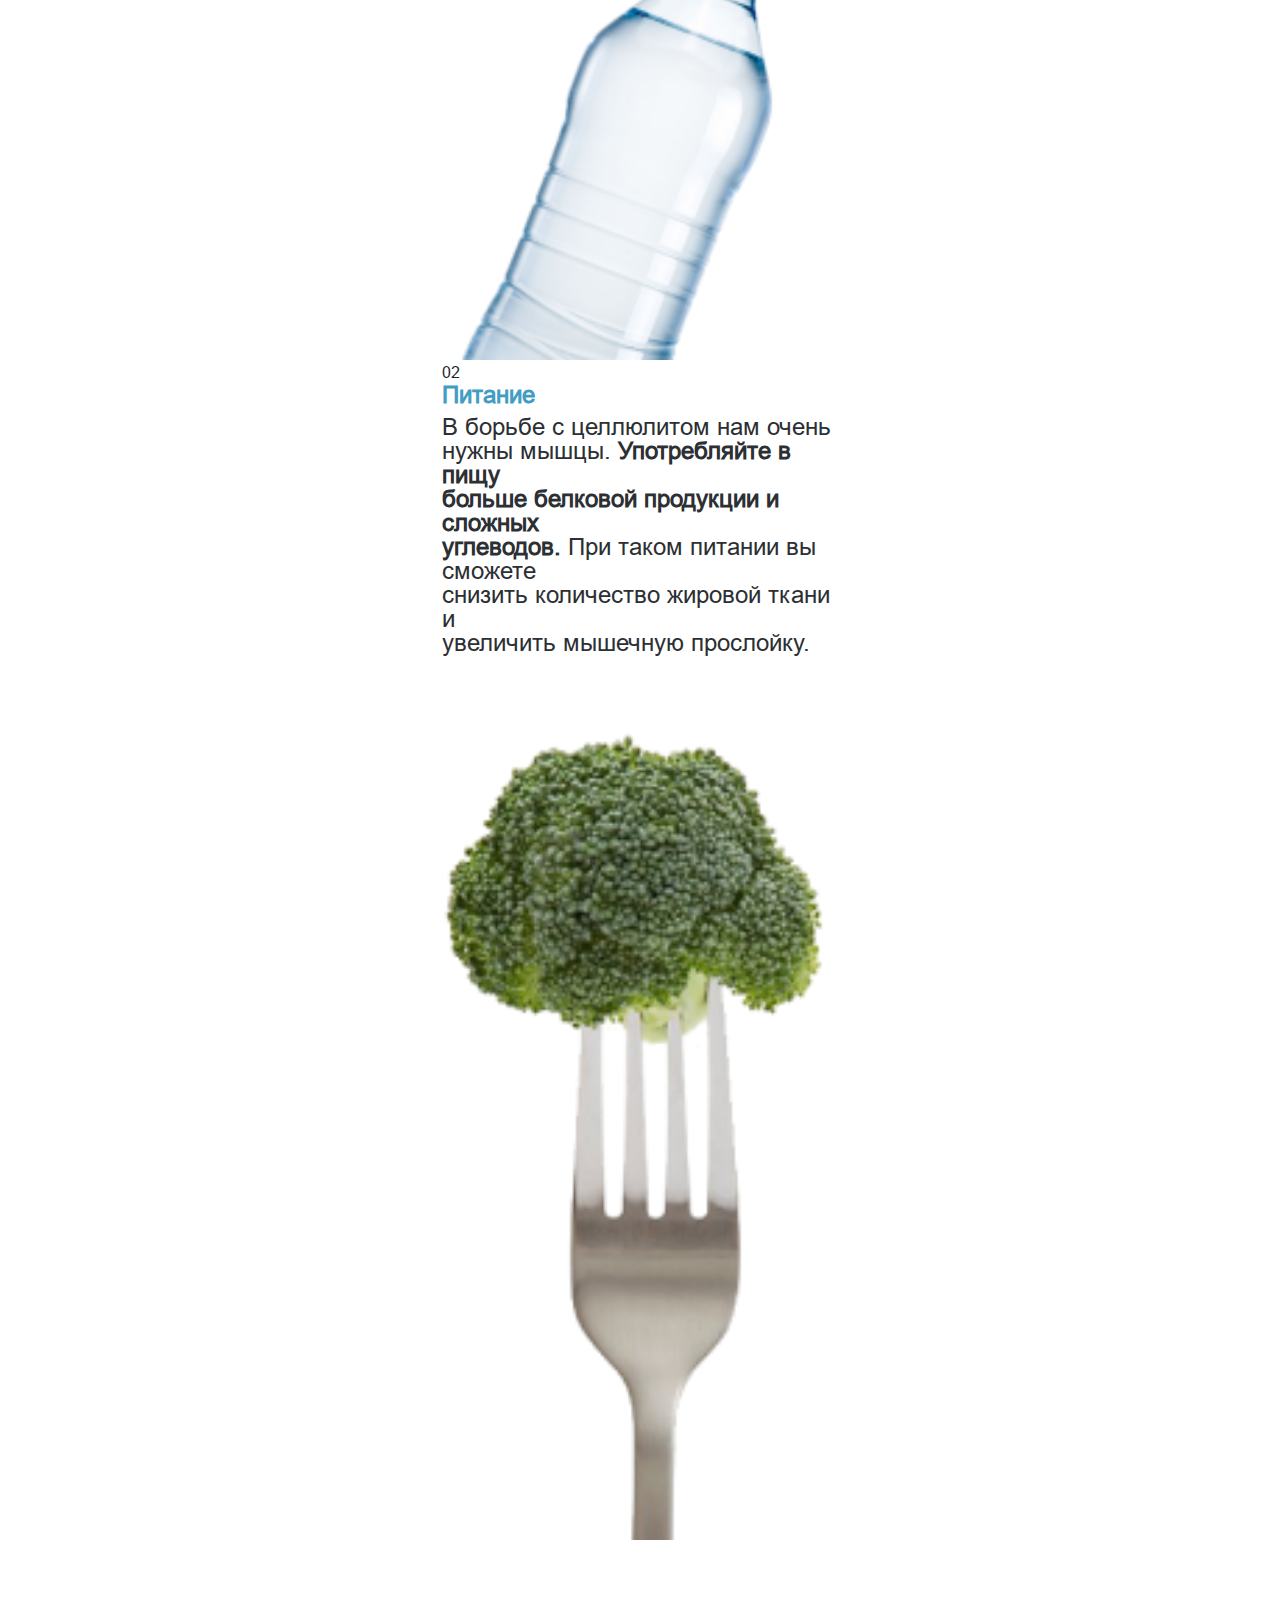
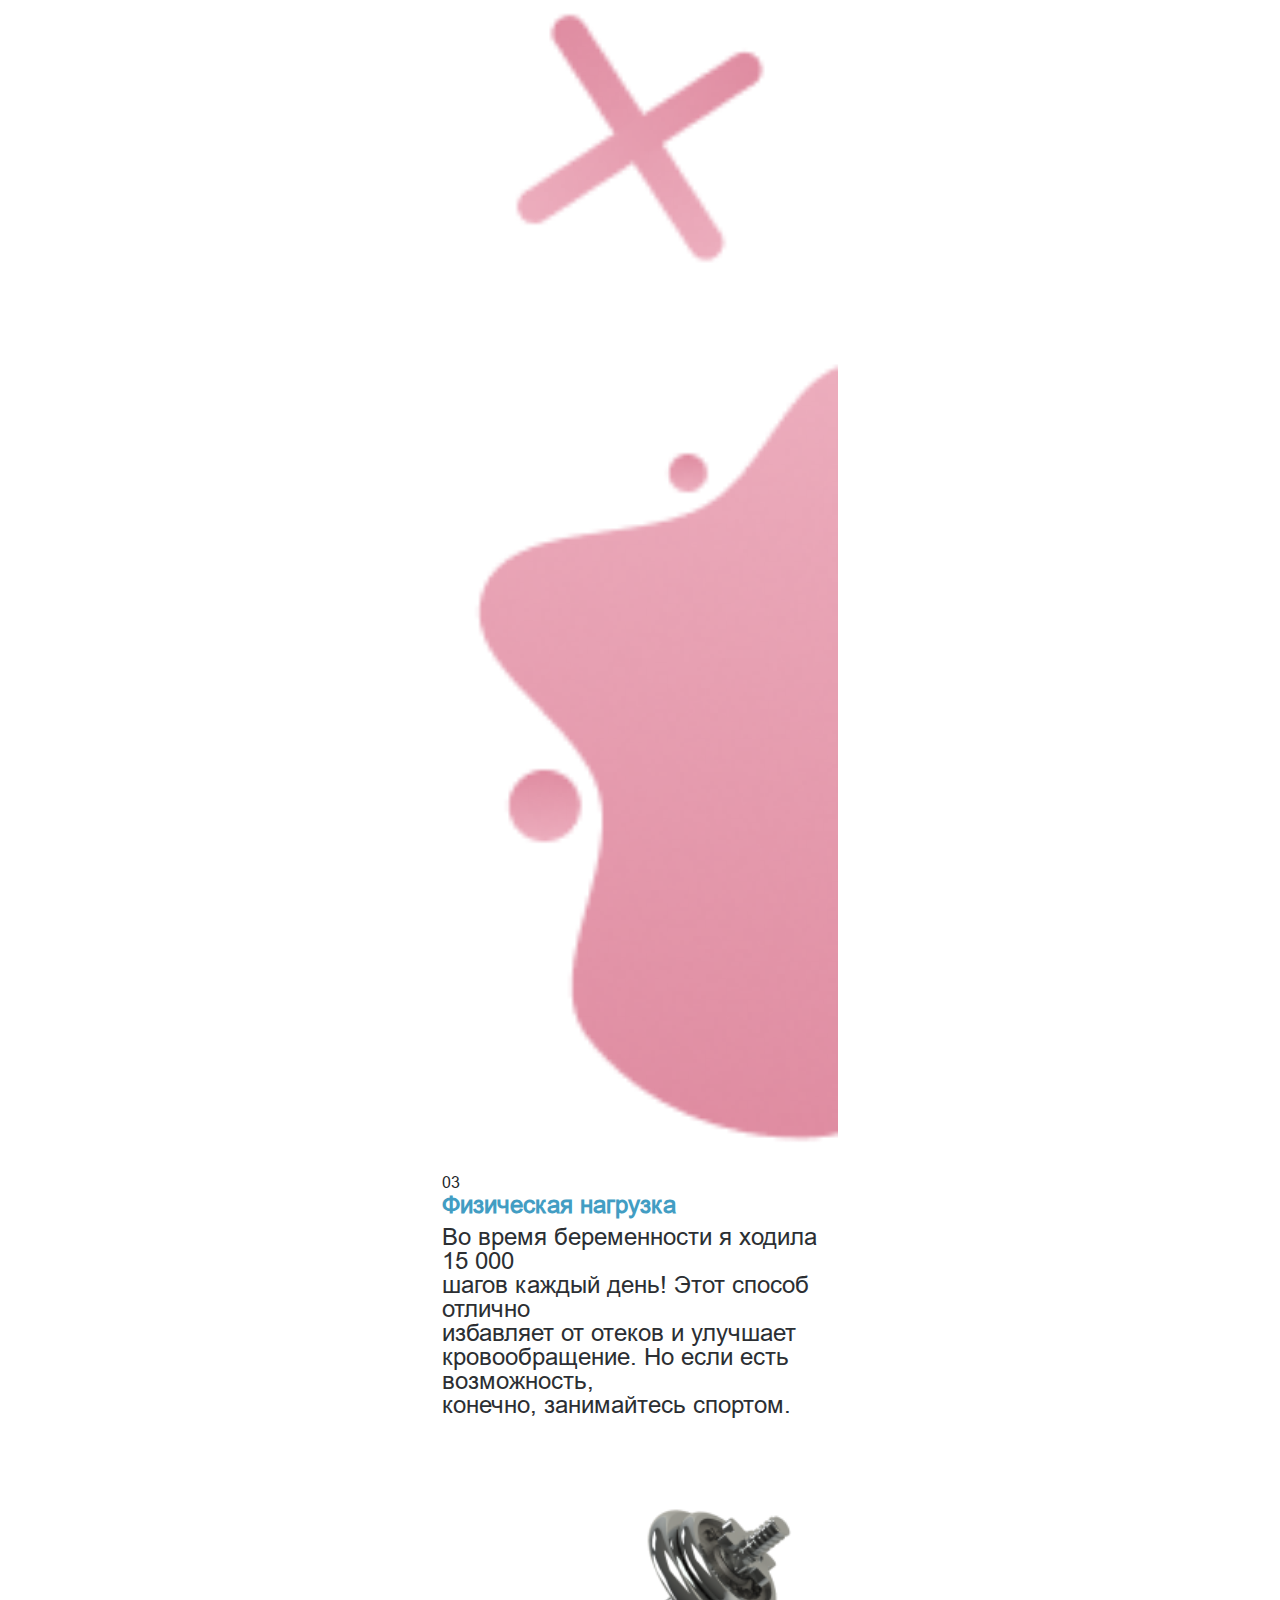
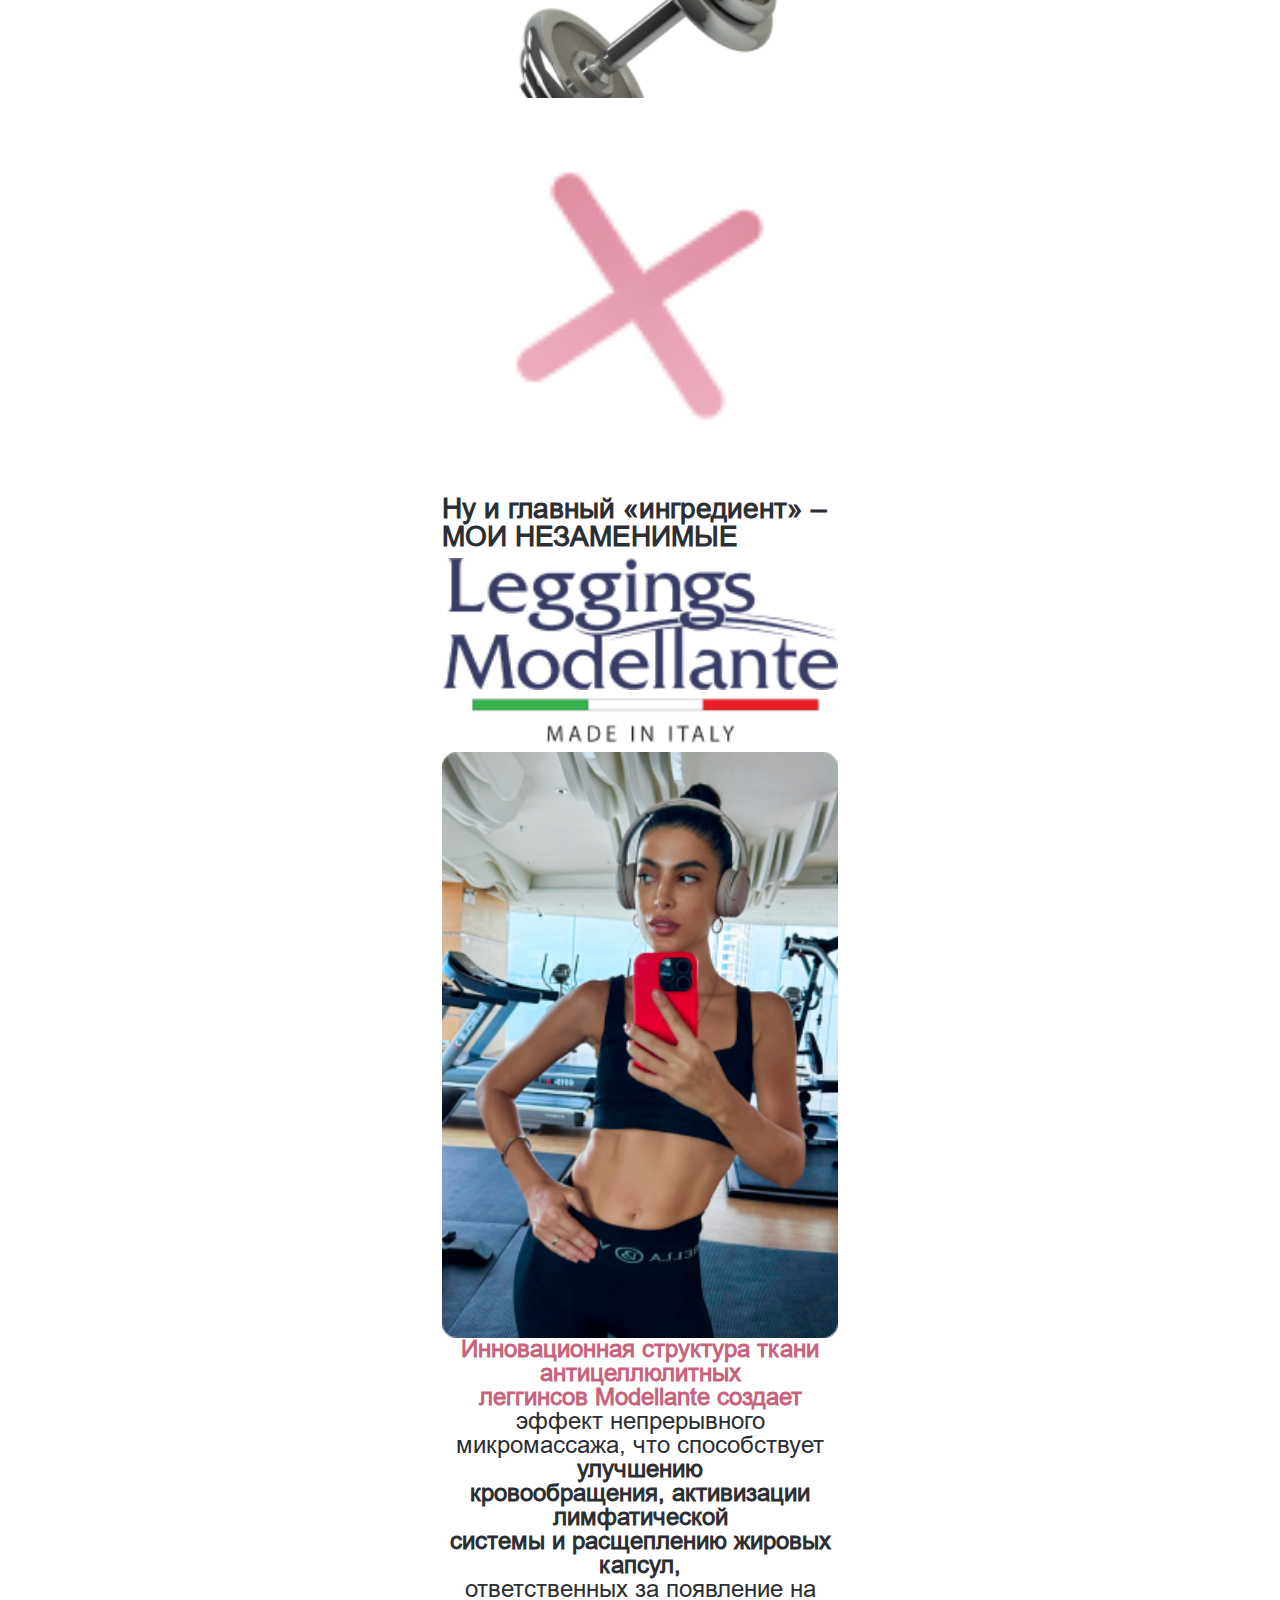
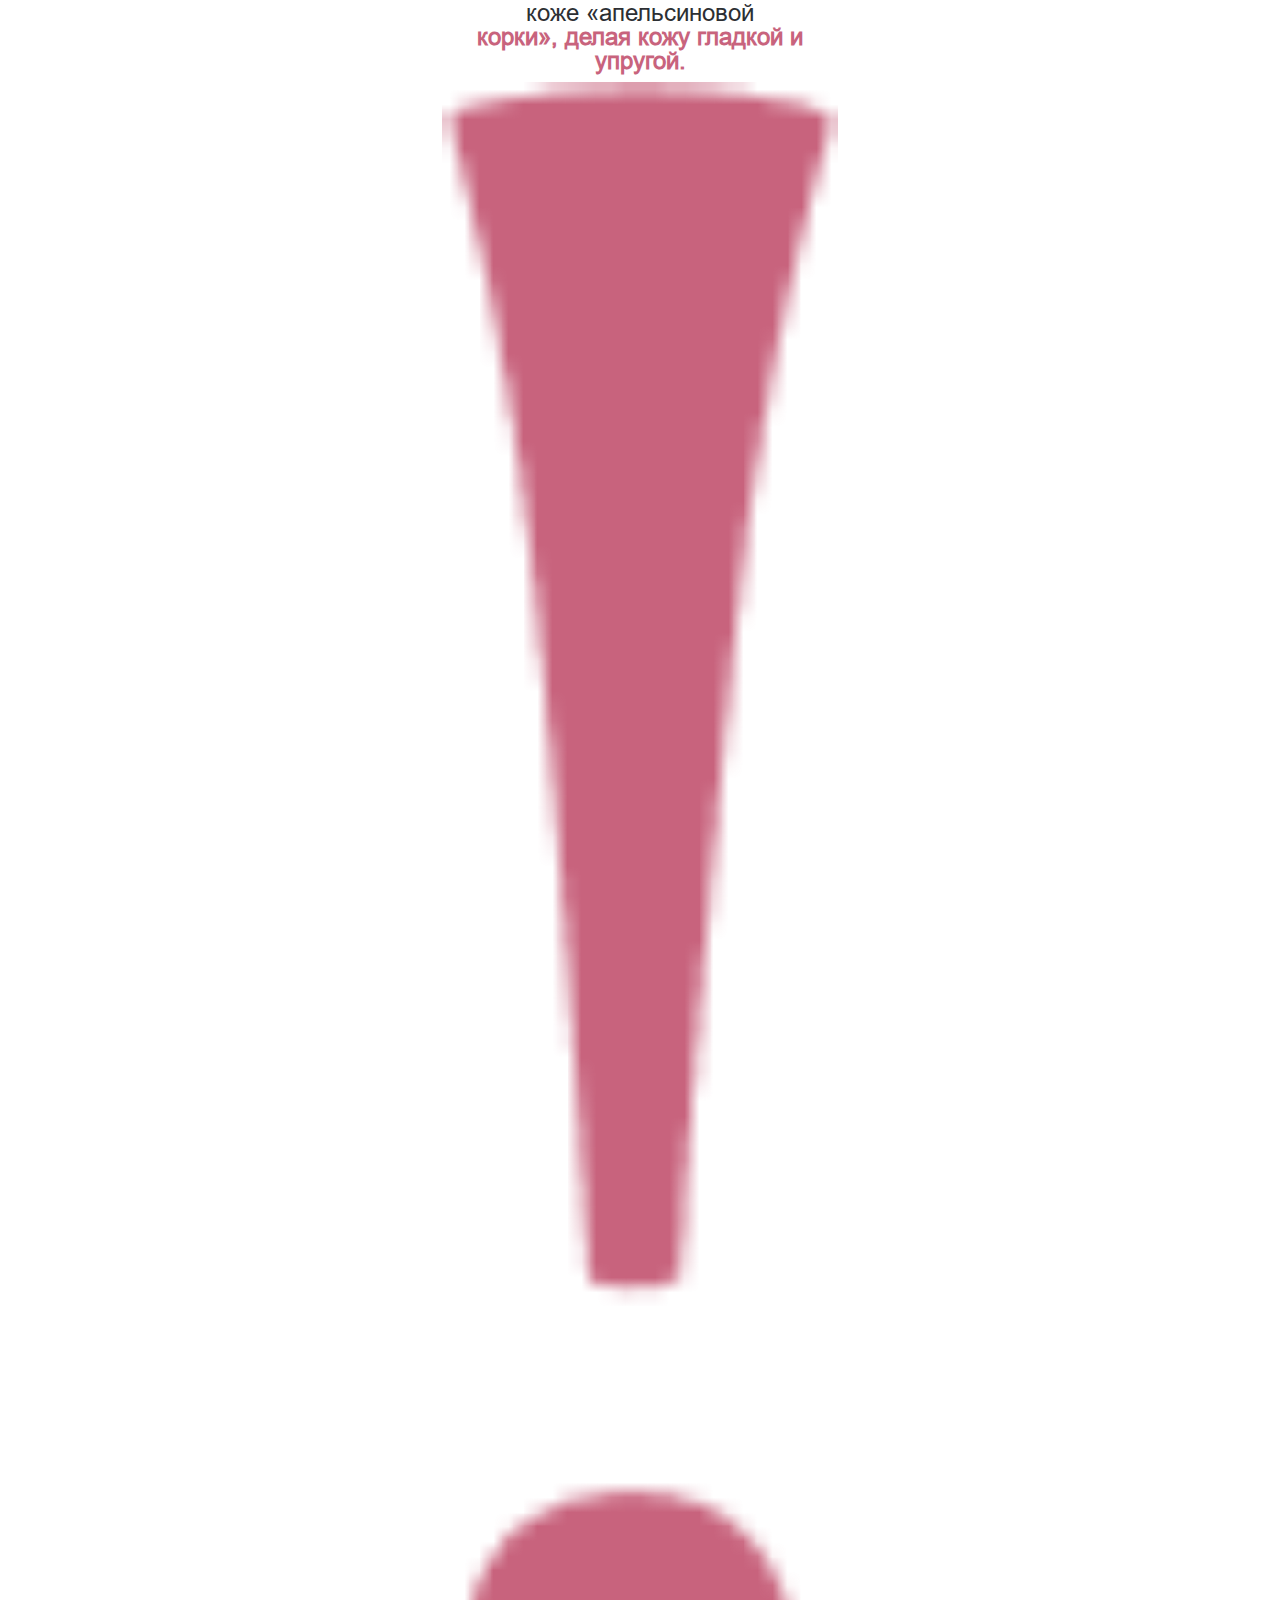
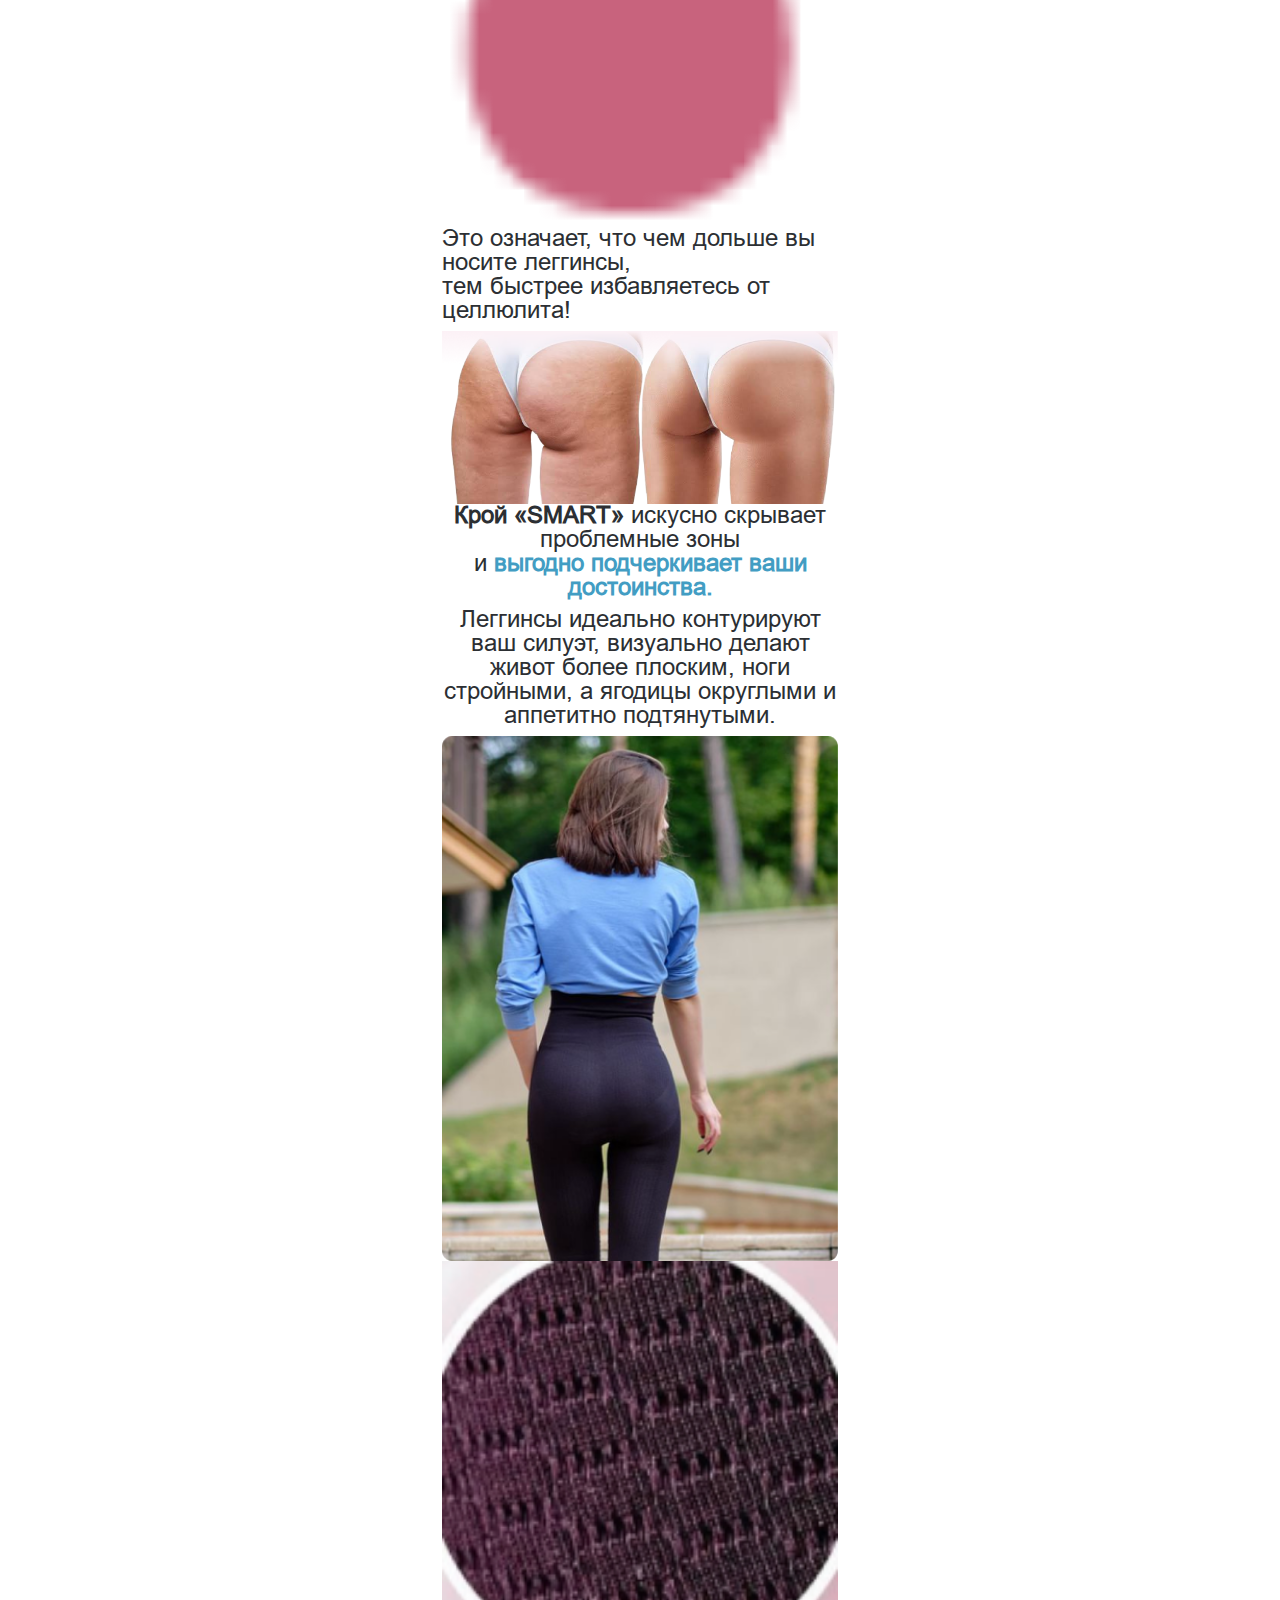
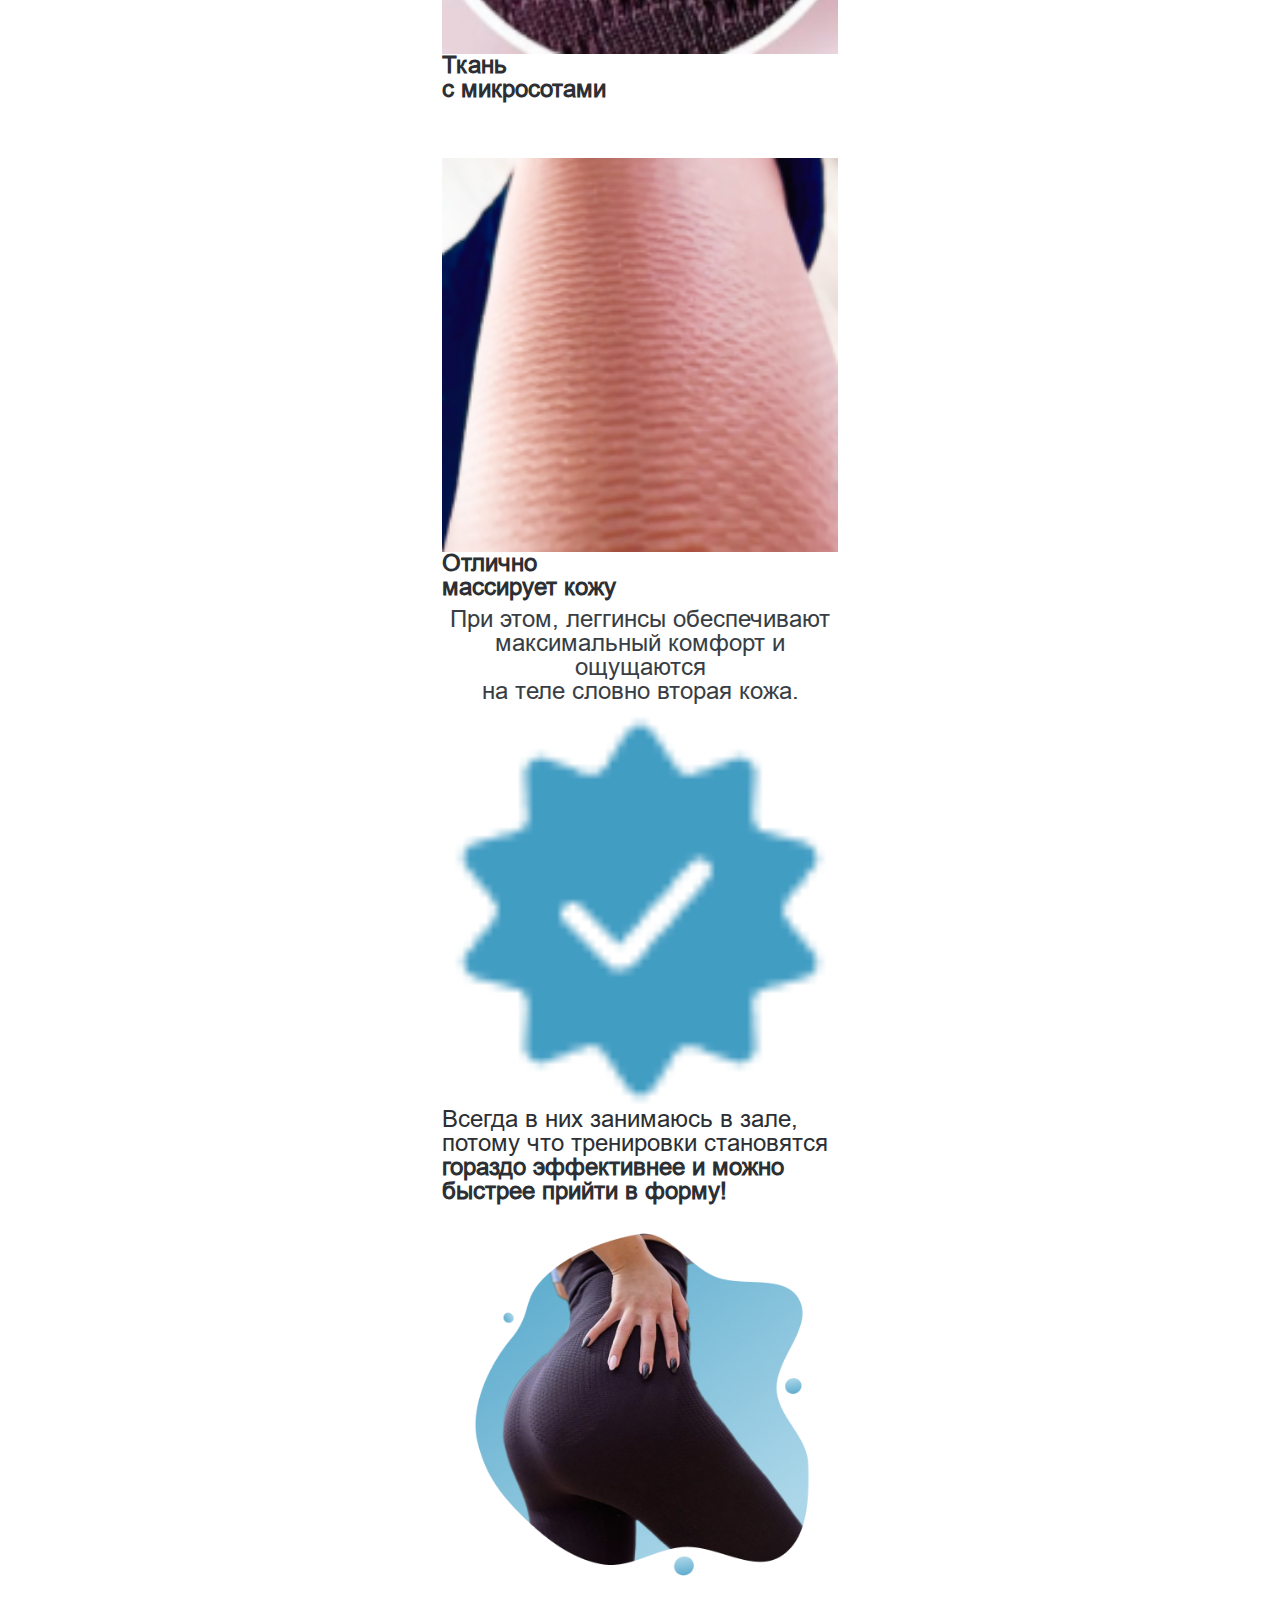
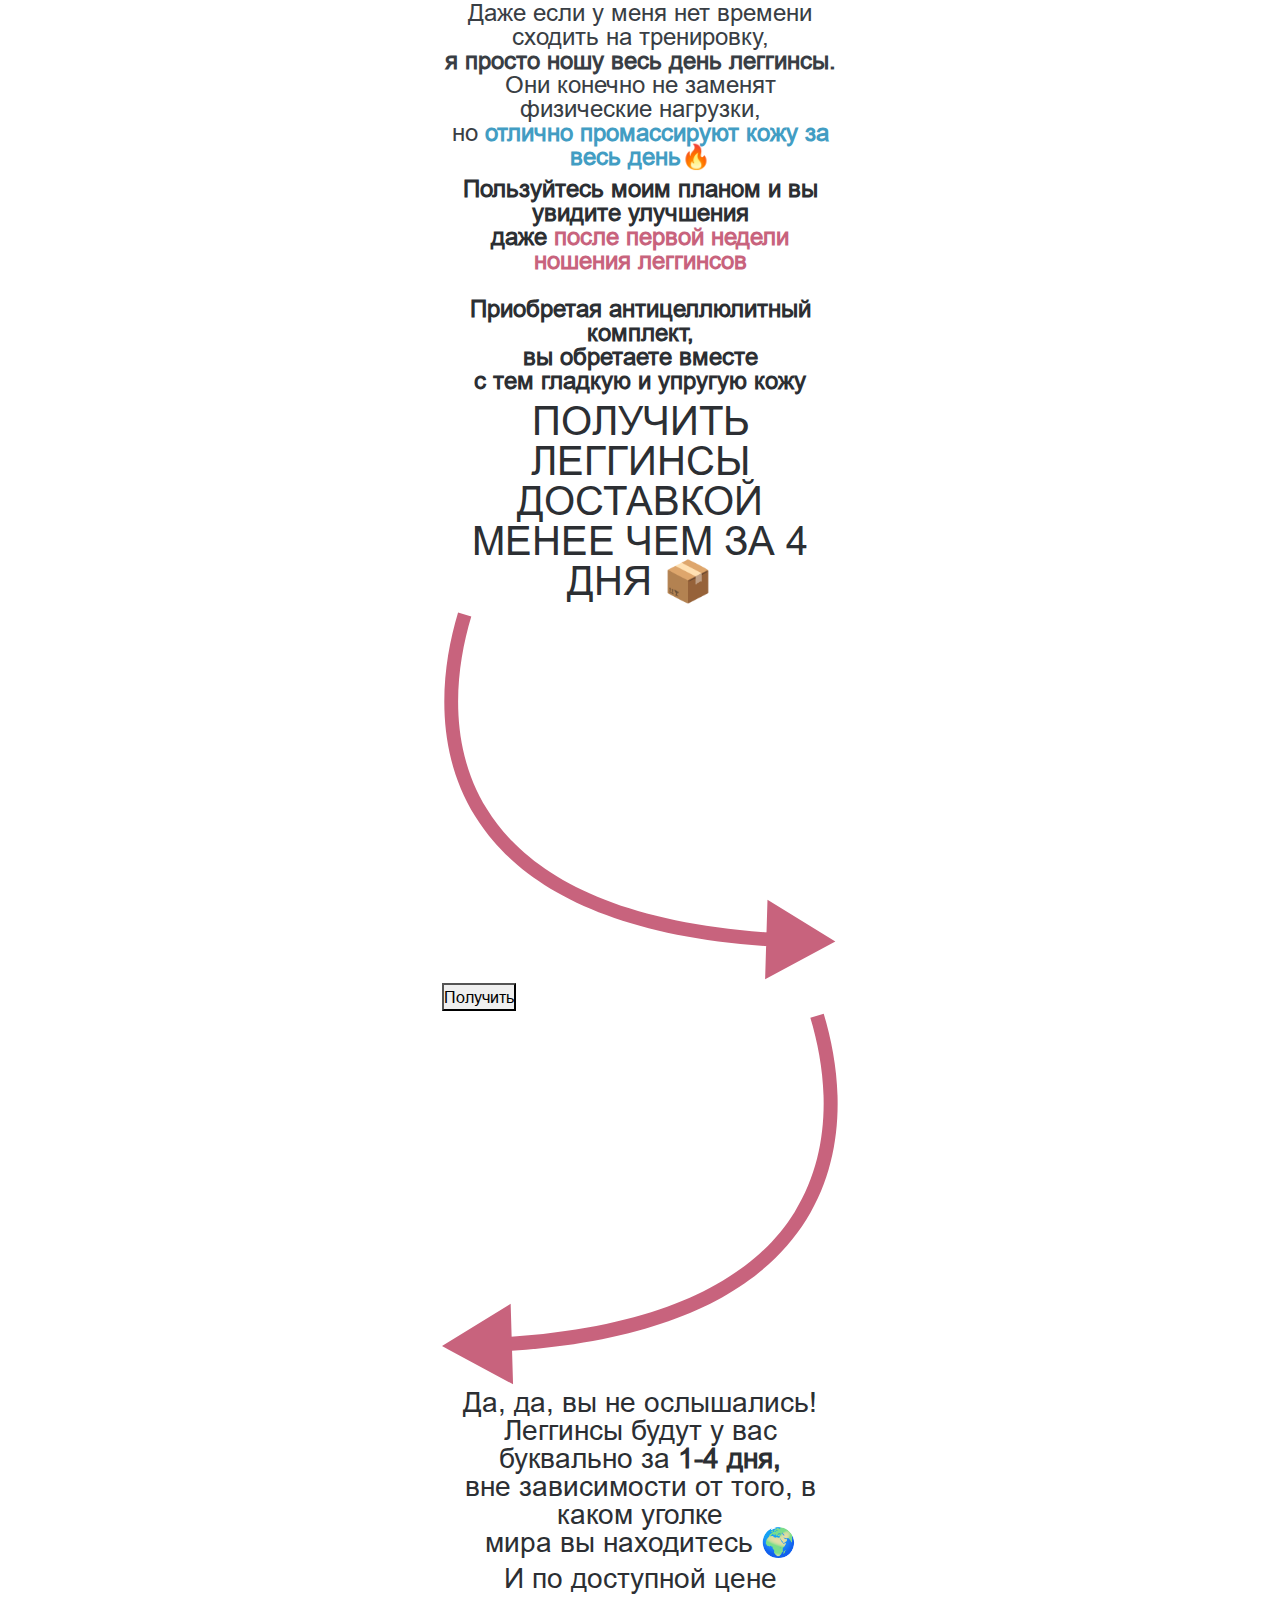
<file: draft.html>
<!DOCTYPE html>
<html lang="en">

<head>
  <meta charset="UTF-8" />
  <meta name="viewport" content="width=device-width, initial-scale=1.0" />
  <title>Bella Vladi</title>

  <!-- Bootstrap CDN -->
  <link href="https://cdn.jsdelivr.net/npm/bootstrap@5.3.0/dist/css/bootstrap.min.css" rel="stylesheet" />

  <!-- Custom Css -->
  <link rel="stylesheet" href="assets/css/style.css" />
  <link rel="stylesheet" href="assets/css/responsive.css">
</head>

<body>
  <main>


    <!-- ---------------------Navbar Start -------------------- -->
    <header class="navbar">
      <img src="assets/images/email-one/Logo.png" />
    </header>
    <!-- ---------------------Navbar End-------------------- -->



    <!-- -------------------Home Section Start---------------------- -->
    <section class="home">
      <div class="container">
        <!-- Top -->
        <div class="hero-banner">
          <div class="left-icon">
            <img src="assets/images/email-one/Group 9.svg" alt="" />
          </div>

          <div class="right-icon">
            <img src="assets/images/email-one/Group 8.svg" alt="" />
          </div>

          <h1 class="hero-heading">
          <b>
            В 19 лет я впервые увидела <br />
            на себе целлюлит, <br />
            при весе 50 кг и росте 161 см
          </b>
          </h1>
        </div>

        <!-- Bottom -->
        <div class="hero-bottom">
          <div class="hero-left">
            <h5 class="hero-content">
              Сейчас мне 37 и, как видите,<br />на моем теле<span class="text-blue">
                нет той самой<br />
                «дряблой» кожи. </span>К слову, <br />
              с целлюлитом я не столкнулась<br />
              <b>ни во время беременности<br />ни после!</b>
            </h5>

            <div class="arrow">
              <img src="assets/images/email-one/Стрела.svg" alt="arrow" />
            </div>

            <h5 class="hero-content space">
              Часто «апельсиновая корка» <br />
              ассоциируется с лишним весом, <br />
              но на самом деле она <br />
              <span class="text-blue">встречается даже у самых <br />
                стройных и молодых девушек.</span>
            </h5>
          </div>

          <div class="hero-right">
            <div class="hero-left-img">
              <img src="assets/images/email-one/home-left.png" alt="" />
            </div>
          </div>
        </div>
      </div>
    </section>
    <!-- -------------------Home Section End---------------------- -->


    <!-- -------------------- Title Start--------------------- -->
    <div class="container">
      <h3 class="title">
        <b> <span class="text-pink">Почему?</span> Давайте разбираться</b>
      </h3>
    </div>
    <!-- ----------------------Title End ------------------- -->


    <!-- --------------------Section Two Start--------------------- -->
    <section class="section-two">
      <div class="container">
        <div class="top-part">
          <h1 class="shadow-text title">01</h1>
          <h4 class="title">
            <b>Увеличение объема подкожно-жировой клетчатки</b>
          </h4>

          <div class="top-progress">
            <h5 class="blue-box text-blue">
              Чем больше жировой ткани <br />
              и чем меньше мышц
            </h5>

            <img src="assets/images/email-one/Group 97.svg" />

            <h5 class="pink-boxx text-pink">
              тем больше <br />
              «апельсиновая корка»
            </h5>
          </div>
        </div>

        <div class="bottom-part">
          <h1 class="shadow-text title">02</h1>
          <h4 class="title">
            <b>Нарушение кровоснабжения и оттока лимфы</b>
          </h4>

          <div class="bottom-content title">
            <h4>
              Необходимо делать ВСЕ,
              <span class="text-blue">
                чтобы активировать <br />
                лимфоток и кровообращение,</span>
              ведь замедление этих <br />
              процессов ведет к ОТЕКАМ. <br />
              <br />
              <span class="title">
                А отеки – ещё одна главная причина появления целлюлита.</span>
            </h4>
          </div>
        </div>
      </div>
    </section>
    <!-- -------------------- Section Two End --------------------- -->


    <!-- -------------------- Title Start--------------------- -->
    <div class="container">
      <h3 class="title">
        <b>Простым языком, целлюлит будут <br />
          провоцировать такие факторы, как:</b>
      </h3>
    </div>
    <!-- ----------------------Title End ------------------- -->

    <!-- ---------------------- Section Three Start ------------------- -->
    <section class="list">
      <div class="container">
        <div class="items">
          <div class="left-item">
            <div class="item">
              <div class="round"></div>
              <h5>Лишний вес</h5>
            </div>
            <div class="item">
              <div class="round"></div>
              <h5>
                Вредные привычки <br />
                <span class="note">
                  (курение и алкоголь влияют <br />
                  на отеки напрямую) 
                </span>
              </h5>
            </div>
          </div>

          <div class="right-item">
            <div class="item">
              <div class="round"></div>
              <h5>Отсутствие физической нагрузки</h5>
            </div>

            <div class="item">
              <div class="round"></div>
              <h5>
                Постоянные перекусы вредными <br />
                углеводными продуктами
              </h5>
            </div>
          </div>
        </div>
      </div>
    </section>
    <!-- --------------------- Section Three End  -------------------- -->


    <!-- -------------------- Section Four Start--------------------- -->

    <section class="section-four">
      <div class="container">
        <!-- Title -->
        <h3 class="title-four title">
          <b><span class="text-pink">А вот мой ЛИЧНЫЙ 💯 рабочий план, </span>
            <br />
            которым я пользовалась, чтобы <br />
            избавиться от «апельсиновой корки»</b>
        </h3>

        <div class="star-one">
          <img src="assets/images/email-one/star-1.png" alt="">
        </div>

        <div class="star-two">
          <img src="assets/images/email-one/star-2.png" alt="">
        </div>

        <!-- Box 1 -->

        <div class="boxes">
          <div class="number-plate">
            <span class="num">01</span>
          </div>

          <div class="box-items">
            <div class="box-left">
              <h4 class="text-blue">Поддержание водного баланса</h4>

              <h4 class="box-details">
                Здесь вы ничего не услышите про 2,5 литра <br> в день😂 Я пью -
                столько, сколько хочу<br> и только тогда, когда хочется. <br> И вам
                рекомендую!
              </h4>
            </div>

            <div class="box-right">
              <img src="assets/images/email-one/Rectangle 1884.png" alt="" />
            </div>
          </div>
        </div>

        <!-- Box 2 -->

        <div class="boxes">
          <div class="number-plate">
            <span class="num">02</span>
          </div>

          <div class="box-items">
            <div class="box-left">
              <h4 class="text-blue">Питание</h4>

              <h4 class="box-details">
                В борьбе с целлюлитом нам очень <br> нужны мышцы. <b> Употребляйте в пищу <br> больше белковой продукции
                  и сложных <br> углеводов. </b> При таком питании вы сможете <br> снизить количество жировой ткани и
                <br> увеличить мышечную прослойку.
              </h4>
            </div>

            <div class="box-right box-two">
              <img src="assets/images/email-one/box-2.png" alt="" />
            </div>
          </div>
        </div>

        <div class="star-three">
          <img src="assets/images/email-one/star-2.png" alt="">
        </div>

        <div class="star-four">
          <img src="assets/images/email-one/star-4.png" alt="">
        </div>


        <!-- Box 3 -->

        <div class="boxes">
          <div class="number-plate">
            <span class="num">03</span>
          </div>

          <div class="box-items">
            <div class="box-left">
              <h4 class="text-blue">Физическая нагрузка</h4>

              <h4 class="box-details">
                Во время беременности я ходила 15 000 <br> шагов каждый день! Этот способ отлично <br> избавляет от
                отеков и улучшает <br> кровообращение. Но если есть возможность, <br> конечно, занимайтесь спортом.
              </h4>
            </div>

            <div class="box-right box-three">
              <img src="assets/images/email-one/box-3.png" alt="" />
            </div>
          </div>
        </div>

        <div class="star-five">
          <img src="assets/images/email-one/star-2.png" alt="">
        </div>
      </div>
    </section>
    <!-- -------------------- Section Four END--------------------- -->



    <!-- ------------------- Color Plate Start---------------------- -->
    <section class="color-plate">
      <div class="container">
        <div class="color-box">
          <div class="left-plate">
            <h3 class="plate-content">
              <b>Ну и главный «ингредиент» – <br> <span class="uppercase">
                  мои незаменимые</b>
              </span>
            </h3>

            <div class="brand-logo">
              <img class="logo-one" src="assets/images/email-one/Leggings Modellante Logo 1.png"
                alt="Leggings Modellante ">
              <img class="logo-two" src="assets/images/email-one/BV-logo-made-in-italy PNG2.png" alt="BV">
            </div>
          </div>

          <div class="right-plate">
            <img src="assets/images/email-one/color-plate-right-img.png" alt="">
          </div>
        </div>
      </div>
    </section>
    <!-- -------------------- Color Plate End --------------------- -->



    <!-- -------------------- Title Start--------------------- -->
    <div class="container">
      <h4 class="title">
        <span class="text-pink">Инновационная структура ткани антицеллюлитных <br> леггинсов Modellante cоздает</span>
        эффект непрерывного <br> микромассажа, что способствует <b>улучшению <br> кровообращения, активизации
          лимфатической <br> системы и расщеплению жировых капсул,</b> <br> ответственных за появление на коже
        «апельсиновой <br> <span class="text-pink">корки», делая кожу гладкой и упругой.</span>
      </h4>
    </div>
    <!-- ----------------------Title End ------------------- -->


    <!-- ------------------- Section Five Start ---------------------- -->
    <section class="section-five">
      <div class="container">
        <div class="section-five-box">
          <div class="exc-mark">
            <img src="assets/images/email-one/!.png" alt="">
          </div>

          <div class="section-five-content">
            <div class="top-content">
              <h4>
                Это означает, что чем дольше вы носите леггинсы, <br> тем быстрее избавляетесь от целлюлита!
              </h4>

              <img src="assets/images/email-one/section-five-img.png" alt="">
            </div>
          </div>
        </div>
      </div>
    </section>
    <!-- ----------------------Section Five End------------------- -->


    <!-- -------------------- Title Start--------------------- -->
    <div class="container">
      <h4 class="title">
        <b>Крой «SMART»</b> искусно скрывает проблемные зоны <br> и <span class="text-blue">
          выгодно подчеркивает ваши достоинства.
        </span>
      </h4>

      <h4 class="title">
        Леггинсы идеально контурируют ваш силуэт, визуально делают <br> живот более плоским, ноги стройными, а ягодицы
        округлыми и <br> аппетитно подтянутыми.
      </h4>
    </div>
    <!-- ----------------------Title End ------------------- -->


    <!-- ------------------- Section Six Start ---------------------- -->

    <section class="section-six">
      <div class="container">
        <div class="section-six-content">
          <div class="left-content">
            <img src="assets/images/email-one/section-six-image.png" alt="">
          </div>

          <div class="right-content">
            <div class="highlight h-one">
              <img src="assets/images/email-one/highlight-1.png" alt="">
              <h4><b>Ткань <br> с микросотами</b></h4>
            </div>

            <br><br>

            <div class="highlight h-two">
              <img src="assets/images/email-one/highlight-2.png" alt="">
              <h4><b>Отлично <br> массирует кожу</b></h4>
            </div>
          </div>
        </div>
      </div>
    </section>

    <!-- ----------------------Section Six End------------------- -->



    <!-- --------------------Section Seven Start--------------------- -->
    <section class="section-seven">
      <div class="container">
        <div class="section-seven-content">
          <div class="content-top">
            <div class="content-left">
              <h4 class="text">
                При этом, леггинсы обеспечивают <br> максимальный комфорт и ощущаются <br> на теле словно вторая кожа.
              </h4>

              <div class="blue-icon">
                <img src="assets/images/email-one/blue-icon.png" alt="">

                <h4 class="white-box">
                  Всегда в них занимаюсь в зале, <br> потому что тренировки становятся <br><b> гораздо эффективнее и
                    можно <br> быстрее прийти в форму!</b>
                </h4>
              </div>
            </div>

            <div class="content-right">
              <img src="assets/images/email-one/Мясников.png" alt="">
            </div>
          </div>


          <div class="content-bottom">
            <h4 class="text">
              Даже если у меня нет времени сходить на тренировку, <br> <b>я просто ношу весь день леггинсы.</b> <br> Они
              конечно не заменят физические нагрузки, <br> но <span class="text-blue">отлично промассируют кожу за весь
                день</span>🔥
            </h4>
          </div>
        </div>
      </div>
    </section>
    <!-- -------------------- Section Seven End --------------------- -->


    <!-- -------------------- Title Start--------------------- -->
    <div class="container">
      <h4 class="title">
        <b>
          Пользуйтесь моим планом и вы увидите улучшения <br> даже <span class="text-pink">после первой недели ношения
            леггинсов️</span> <br><br> Приобретая антицеллюлитный комплект, <br> вы обретаете вместе <br> с тем гладкую
          и упругую кожу
        </b>
      </h4>
    </div>
    <!-- ----------------------Title End ------------------- -->



    <!-- ------------------- Section Eight Start ---------------------- -->
    <section class="section-eight">

      <div class="right-img"></div>

      <div class="container">
        <div class="section-eight-content">
          <div class="left-content">
            <div class="content-title">
              <h1 class="title">
                ПОЛУЧИТЬ ЛЕГГИНСЫ <br>
                ДОСТАВКОЙ МЕНЕЕ ЧЕМ ЗА 4 ДНЯ 📦
              </h1>
            </div>
            <div class="button">
              <img src="assets/images/email-one/Left arrow.svg" alt="">

              <button>Получить</button>

              <img src="assets/images/email-one/Right arrow.svg" alt="">
            </div>


            <h3 class="title">
              Да, да, вы не ослышались! <br> Леггинсы будут у вас буквально за <b>1-4 дня,</b> <br> вне зависимости от
              того, в каком уголке <br> мира вы находитесь 🌍
            </h3>

            <h3 class="title">
              И по доступной цене доставки: <br> <b>5-9 € или 500-900 ₽, что даже дешевле, чем если бы вы поехали
                покупать антицеллюлитный комплект в ТЦ😜</b>
            </h3>

          </div>
        </div>
      </div>
    </section>
    <!-- ------------------- Section Eight End ---------------------- -->




    <!-- ------------------- Section Nine Start ---------------------- -->

    <section class="section-nine">
      <div class="container">
        <div class="section-nine-content">
          <div class="title">
            <h2>
               <b><span class="text-pink">Поторопитесь, <br> предложение о такой стоимости<br> <span
                  class="text-blue">экспресс доставки</span> ограничено </span> </b> </h2>
          </div>


          <div class="time-content">
            <div style="display: none;" id="end-date"></div>

            <div class="time">
              <input type="text" readonly value="00">
              <br />
              <label for="">Дней</label>
            </div>

            <div class="colon">
              <img src="assets/images/email-one/colon.png" alt="">
            </div>

            <div class="time">
              <input type="text" readonly value="00">
              <br />
              <label for="">Часов</label>
            </div>

            <div class="colon">
              <img src="assets/images/email-one/colon.png" alt="">
            </div>

            <div class="time">
              <input type="text" readonly value="00">
              <br />
              <label for="">Минут</label>
            </div>

            <div class="colon">
              <img src="assets/images/email-one/colon.png" alt="">
            </div>

            <div class="time">
              <input type="text" readonly value="00">
              <br />
              <label for="">Секунд</label>
            </div>

          </div>

        </div>
      </div>
    </section>

    <!-- ----------------------Section Nine End------------------- -->



    <!-- ----------------------About Section Start------------------- -->

    <section class="about-me">
      <div class="container">
        <div class="border"></div>

        <div class="about-content">
          <div class="my-img">
            <img src="assets/images/email-one/GIF for email footer.gif" alt="">
          </div>


          <div class="details">
            <h6 class="name"><b>С ❤️, команда Bella Vladi</b></h6>

            <img src="assets/images/email-one/signature.png" alt="">

            <h6 class="mail">hello@bellavladi.com</h6>
            <h6 class="mail">ik.bellavladi.com</h6>


            <div class="social-icon">
              <a href="">
                <svg xmlns="http://www.w3.org/2000/svg" width="42" height="42" viewBox="0 0 42 42" fill="none">
                  <path
                    d="M23.1592 0.00258374C24.6916 -0.00329652 26.224 0.0121046 27.756 0.0487823L28.1634 0.0634818C28.6337 0.0802812 29.0978 0.10128 29.6585 0.12648C31.8928 0.231476 33.4174 0.584264 34.755 1.10295C36.141 1.63633 37.3085 2.3587 38.4761 3.52626C39.5436 4.5754 40.3699 5.84447 40.8973 7.24524C41.416 8.58289 41.7688 10.1095 41.8738 12.3439C41.899 12.9024 41.92 13.3686 41.9368 13.839L41.9494 14.2464C41.9867 15.7777 42.0028 17.3093 41.9977 18.841L41.9998 20.4076V23.1585C42.005 24.6909 41.9889 26.2233 41.9515 27.7552L41.9389 28.1626C41.9221 28.633 41.9011 29.0971 41.8759 29.6578C41.7709 31.8921 41.4139 33.4166 40.8973 34.7543C40.3716 36.1566 39.5452 37.4267 38.4761 38.4754C37.4261 39.5428 36.1563 40.369 34.755 40.8966C33.4174 41.4153 31.8928 41.7681 29.6585 41.8731C29.0978 41.8983 28.6337 41.9193 28.1634 41.9361L27.756 41.9487C26.224 41.986 24.6916 42.0021 23.1592 41.997L21.5927 41.9991H18.8439C17.3115 42.0042 15.7791 41.9881 14.2471 41.9508L13.8397 41.9382C13.3412 41.9201 12.8428 41.8991 12.3446 41.8752C10.1103 41.7702 8.58572 41.4132 7.24596 40.8966C5.84465 40.3702 4.57535 39.5439 3.52699 38.4754C2.45822 37.426 1.63123 36.1561 1.10367 34.7543C0.584992 33.4166 0.232204 31.8921 0.127207 29.6578C0.10382 29.1595 0.0828207 28.6611 0.0642095 28.1626L0.0537101 27.7552C0.0149949 26.2233 -0.00250636 24.6909 0.00121166 23.1585V18.841C-0.00464917 17.3094 0.0107519 15.7777 0.0474102 14.2464L0.0621097 13.839C0.0789091 13.3686 0.0999083 12.9024 0.125107 12.3439C0.230104 10.1074 0.582892 8.58499 1.10157 7.24524C1.62944 5.84379 2.45805 4.57506 3.52909 3.52836C4.57673 2.45898 5.84523 1.63123 7.24596 1.10295C8.58572 0.584264 10.1082 0.231476 12.3446 0.12648L13.8397 0.0634818L14.2471 0.0529824C15.7784 0.0142866 17.3101 -0.00321468 18.8418 0.000483966L23.1592 0.00258374ZM21.0005 10.5022C19.6093 10.4826 18.2281 10.7396 16.9371 11.2583C15.6461 11.7771 14.4711 12.5473 13.4803 13.5241C12.4896 14.501 11.7029 15.665 11.1659 16.9485C10.6289 18.232 10.3524 19.6095 10.3524 21.0008C10.3524 22.3921 10.6289 23.7696 11.1659 25.0531C11.7029 26.3367 12.4896 27.5007 13.4803 28.4775C14.4711 29.4543 15.6461 30.2245 16.9371 30.7433C18.2281 31.2621 19.6093 31.5191 21.0005 31.4994C23.7852 31.4994 26.4558 30.3932 28.4249 28.4241C30.3939 26.4551 31.5001 23.7844 31.5001 20.9998C31.5001 18.2151 30.3939 15.5445 28.4249 13.5754C26.4558 11.6063 23.7852 10.5022 21.0005 10.5022ZM21.0005 14.7021C21.8373 14.6867 22.6689 14.8382 23.4465 15.1477C24.2241 15.4573 24.9323 15.9187 25.5296 16.505C26.1269 17.0913 26.6014 17.7907 26.9253 18.5625C27.2493 19.3342 27.4162 20.1628 27.4163 20.9998C27.4165 21.8367 27.2498 22.6653 26.9261 23.4372C26.6024 24.209 26.1282 24.9087 25.5311 25.4952C24.934 26.0817 24.226 26.5433 23.4484 26.8531C22.6709 27.1629 21.8394 27.3147 21.0026 27.2996C19.3318 27.2996 17.7294 26.6358 16.548 25.4544C15.3665 24.273 14.7028 22.6706 14.7028 20.9998C14.7028 19.329 15.3665 17.7266 16.548 16.5451C17.7294 15.3637 19.3318 14.7 21.0026 14.7L21.0005 14.7021ZM32.0251 7.35233C31.3477 7.37945 30.707 7.66764 30.2373 8.15655C29.7675 8.64545 29.5052 9.29715 29.5052 9.97514C29.5052 10.6531 29.7675 11.3048 30.2373 11.7937C30.707 12.2826 31.3477 12.5708 32.0251 12.598C32.7213 12.598 33.389 12.3214 33.8812 11.8291C34.3735 11.3369 34.65 10.6692 34.65 9.97304C34.65 9.27688 34.3735 8.60922 33.8812 8.11695C33.389 7.62469 32.7213 7.34813 32.0251 7.34813V7.35233Z"
                    fill="#DF8CA1" />
                </svg>
              </a>

              <a href="">
                <svg xmlns="http://www.w3.org/2000/svg" width="45" height="45" viewBox="0 0 45 45" fill="none">
                  <path
                    d="M22.5 0C10.08 0 0 10.08 0 22.5C0 34.92 10.08 45 22.5 45C34.92 45 45 34.92 45 22.5C45 10.08 34.92 0 22.5 0ZM32.94 15.3C32.6025 18.855 31.14 27.495 30.3975 31.4775C30.0825 33.165 29.4525 33.7275 28.8675 33.795C27.5625 33.9075 26.5725 32.94 25.3125 32.1075C23.3325 30.8025 22.2075 29.9925 20.295 28.7325C18.0675 27.27 19.5075 26.46 20.79 25.155C21.1275 24.8175 26.8875 19.575 27 19.1025C27.0156 19.0309 27.0135 18.9566 26.9939 18.8861C26.9743 18.8155 26.9378 18.7508 26.8875 18.6975C26.7525 18.585 26.5725 18.63 26.415 18.6525C26.2125 18.6975 23.0625 20.79 16.92 24.93C16.02 25.5375 15.21 25.8525 14.49 25.83C13.68 25.8075 12.15 25.38 11.0025 24.9975C9.585 24.5475 8.4825 24.3 8.5725 23.5125C8.6175 23.1075 9.18 22.7025 10.2375 22.275C16.8075 19.4175 21.1725 17.5275 23.355 16.6275C29.61 14.0175 30.8925 13.5675 31.7475 13.5675C31.9275 13.5675 32.355 13.6125 32.625 13.8375C32.85 14.0175 32.9175 14.265 32.94 14.445C32.9175 14.58 32.9625 14.985 32.94 15.3Z"
                    fill="#73CCF2" />
                </svg>
              </a>

              <a href="">
                <svg xmlns="http://www.w3.org/2000/svg" width="45" height="45" viewBox="0 0 45 45" fill="none">
                  <path
                    d="M22.5 0C34.9268 0 45 10.0732 45 22.5C45 34.9267 34.9268 45 22.5 45C18.5238 45.0064 14.6175 43.9541 11.1825 41.9512L0.00903165 45L3.05103 33.822C1.04649 30.3859 -0.00661134 26.478 3.12305e-05 22.5C3.12305e-05 10.0732 10.0733 0 22.5 0ZM14.832 11.925L14.382 11.943C14.0907 11.9607 13.806 12.0373 13.545 12.168C13.3009 12.3062 13.0781 12.479 12.8835 12.681C12.6135 12.9352 12.4605 13.1557 12.2963 13.3695C11.464 14.4515 11.016 15.7799 11.0228 17.145C11.0273 18.2475 11.3153 19.3207 11.7653 20.3242C12.6855 22.3537 14.1998 24.5025 16.1978 26.4937C16.6793 26.973 17.1518 27.4545 17.6603 27.9022C20.1429 30.088 23.1013 31.6643 26.3003 32.5057L27.5783 32.7015C27.9945 32.724 28.4108 32.6925 28.8293 32.6722C29.4845 32.6384 30.1244 32.461 30.7035 32.1525C30.9982 32.0007 31.2857 31.8355 31.5653 31.6575C31.5653 31.6575 31.662 31.5945 31.8465 31.455C32.1503 31.23 32.337 31.0702 32.589 30.807C32.7758 30.6135 32.9378 30.3862 33.0615 30.1275C33.237 29.7607 33.4125 29.061 33.4845 28.4782C33.5385 28.0327 33.5228 27.7897 33.516 27.639C33.507 27.3982 33.3068 27.1485 33.0885 27.0427L31.779 26.4555C31.779 26.4555 29.8215 25.6027 28.6245 25.0582C28.4993 25.0035 28.365 24.9723 28.2285 24.966C28.0746 24.9502 27.919 24.9675 27.7723 25.0168C27.6256 25.0661 27.4912 25.1462 27.378 25.2517C27.3668 25.2472 27.216 25.3755 25.5893 27.3465C25.4959 27.4719 25.3673 27.5668 25.2198 27.6189C25.0724 27.6709 24.9127 27.678 24.7613 27.639C24.6147 27.5997 24.4711 27.5501 24.3315 27.4905C24.0525 27.3735 23.9558 27.3285 23.7645 27.2475C22.4732 26.684 21.2776 25.9226 20.2208 24.9907C19.9373 24.7432 19.674 24.4732 19.404 24.2122C18.5188 23.3645 17.7474 22.4055 17.109 21.3592L16.9763 21.1455C16.8809 21.0019 16.8038 20.8469 16.7468 20.6842C16.6613 20.3535 16.884 20.088 16.884 20.088C16.884 20.088 17.4308 19.4895 17.685 19.1655C17.9325 18.8505 18.1418 18.5445 18.2768 18.3262C18.5423 17.8987 18.6255 17.46 18.486 17.1202C17.856 15.5812 17.2035 14.049 16.533 12.528C16.4003 12.2265 16.0065 12.0105 15.6488 11.9677C15.5273 11.9542 15.4058 11.9407 15.2843 11.9317C14.9821 11.9167 14.6793 11.9197 14.3775 11.9407L14.8298 11.9227L14.832 11.925Z"
                    fill="#27AE60" />
                </svg>
              </a>
            </div>

          </div>
        </div>
      </div>
    </section>

    <!-- ----------------------About Section End------------------- -->

    <!-- ----------------------Footer Start------------------- -->

    <footer class="footer">
      <div class="container">
        <div class="footer-logo">
          <img src="assets/images/email-one/footer-img.png" alt="">
        </div>
      </div>
    </footer>

    <!-- ----------------------Footer End------------------- -->



  </main>

  <!-- JS File -->
  <script src="assets/js/main.js"></script>
</body>

</html>
</file>
<file: assets/css/style.css>
/* Font Family */
@font-face {
  font-family: FuturaFuturisC;
  src: url(/assets/fonts/FuturaFuturisC.otf);
}

@font-face {
  font-family: Arial;
  src: url(/assets/fonts/arial.ttf);
}

@font-face {
  font-family: Helvetica;
  src: url(/assets/fonts/Helvetica.ttf);
}

:root {
  /* Colors */
  --text-pink: #c8637d;
  --text-black: #393e44;
  --text-dark: #2c2f33;
  --text-blue: #429dc3;
  --blue-90: #acd6f4;

  /* Bg Colors */
  --blue-50: #f0f9ff;
  --pink-50: #fcf1f6;

  /* Font Family */
  --font-futura: FuturaFuturisC;
  --font-arial: Arial;
  --font-helvetica: Helvetica;

  /* Font Size */
  --heading-1: 50px;
  --heading-2: 38px;
  --heading-3: 32px;
  --heading-4: 28px;
  --heading-5: 26px;
}

* {
  padding: 0;
  margin: 0;
}

body {
  font-family: var(--font-arial);
  box-sizing: border-box;
  overflow-x: hidden !important;
  margin: 0 auto;
  max-width: 767px;
  width: 100%;
}

a {
  text-decoration: none;
}

h1,
h2,
h3,
h4,
h5 {
  font-style: normal;
  font-weight: 400;
  line-height: 100%;
  color: var(--text-dark);
}

/* h1 {
  font-size: var(--heading-1);
}

h2 {
  font-size: var(--heading-2);
}

h3 {
  font-size: var(--heading-3);
}

h4 {
  font-size: var(--heading-4);
}

h5 {
  font-size: var(--heading-5);
}
*/
img {
  display: block;
  width: 100%;
} 

.text {
  color: var(--text-black);
  text-align: center;
}

.text-blue {
  color: var(--text-blue);
  font-weight: 700;
}

.text-pink {
  color: var(--text-pink);
  font-weight: 700;
}

.title {
  text-align: center;
}

.uppercase {
  text-transform: uppercase;
}

/* -----------------Navbar Start----------------- */

.navbar {
  padding: 41px 80px;
  display: flex;
  align-items: center;
  justify-content: center;
}

.navbar img {
  width: 364.706px;
  height: 62px;
}

/* -----------------Navbar End----------------- */

/* banner start */
.banner {
  background-image: url("../images/banner-3.png");
  background-position: center;
  background-repeat: no-repeat;
  background-size: cover;
  height: 380px;
  overflow: hidden;
}
.banner-content{
  margin: 40px 0px 0px 0px;
}
.banner h2 {
  color: #fff;
  font-family: Arial;
  font-size: 21.333px;
  font-style: normal;
  font-weight: 700;
  line-height: normal;
}
.banner h1 {
  color: #fff;
  font-family: Arial;
  font-size: 39.012px;
  font-style: normal;
  font-weight: 700;
  line-height: normal;
  background: #c8637d;
  border-radius: 10px;
  padding: 6px;
  width: 80%;
}
.banner p {
  color: #73ccf2;
  font-family: Arial;
  font-size: 20.489px;
  font-style: normal;
  font-weight: 700;
  line-height: normal;
  width: 70%;
  z-index: 100;
}
.banner-img{
  margin: -165px 0px 0px 0px;
  position: relative;
}

.banner-left-img img{
  min-width: 250px;
}

.banner-right-img img{
  min-width: 230px;
}
/* banner close */

/* -----------------Section Nine Start----------------- */
.section-nine {
  margin-top: 5rem;
}

.time-content {
  display: flex;
  align-items: center;
  justify-content: center;
  column-gap: 30px;
  margin-bottom: 56px;
  margin-top: 33px;
}

.time-content .colon {
  margin-top: -2rem;
}

.time-content .time {
  display: flex;
  flex-direction: column;
  align-items: center;
  justify-content: center;
}

.time-content input {
  border: none;
  color: #fff;
  font-size: 68px;
  font-weight: 700;
  letter-spacing: 13px;
  border-radius: 7.74px;
  background: linear-gradient(180deg, #df8ca1 0%, #ecadbd 100%),
    linear-gradient(195deg, #429dc3 -19.23%, #acd6e9 108.23%);
  text-align: center;
  width: 150px;
  height: 90px;
}

.time-content label {
  font-family: Helvetica;
  font-size: 20px;
  color: var(--text-pink);
  font-weight: 400;
  margin-top: -0.3rem;
}

/* -----------------Section Nine End----------------- */

/* -----------------About Section Start----------------- */

.about-me {
  margin-bottom: 76px;
}

.border {
  width: 85%;
  margin: 0 auto;
  height: 1px;
  background: #e0e0e0;
}

.about-content {
  display: flex;
  align-items: center;
  justify-content: center;
  gap: 55px;
  padding-top: 38px;
}

.about-content .my-img {
  width: 251px;
  height: 251px;
}

.about-content .details {
  display: flex;
  flex-direction: column;
  gap: 15px;
}

.about-content .details .name {
  font-family: Helvetica;
  font-size: 30px;
  font-style: normal;
  font-weight: 700;
}

.about-content .details img {
  width: 255.87px;
  height: 107px;
}

.about-content .details .mail {
  font-family: Helvetica;
  font-size: 30px;
  font-weight: 400;
}

.about-content .details .social-icon {
  display: flex;
  gap: 25px;
}

.about-content .details .social-icon svg {
  height: 42px;
  width: 42px;
}

/* -----------------About Section End----------------- */

/* -----------------Footer Start----------------- */
.footer {
  width: 100%;
  background-color: var(--text-dark);
  padding: 11px 0;
}

.footer .footer-logo {
  width: 294.254px;
  height: 58.413px;
  margin: 0 auto;
}

/* -----------------Footer End----------------- */

/* --------------------------------------------------- Email-2 Page Start ------------------------------------------- */

/* ----------------- Email-2 Home Start----------------- */
.hero-banner .left-star {
  position: absolute;
  top: 2rem;
  left: 2rem;
  width: 68px;
  height: 68px;
}

.hero-banner .right-star {
  position: absolute;
  top: 0;
  right: 0;
  width: 196.77px;
  height: 197.809px;
}

.hero-banner .left-star-down {
  position: absolute;
  left: 0;
  width: 46px;
  height: 46px;
}

.hero-banner .hero-heading h2 {
  text-align: center;
  font-family: var(--font-futura);
  font-size: 40px;
  font-weight: 400;
  text-transform: uppercase;
}

.hero-banner .hero-heading h1 {
  padding-top: 20px;
  text-align: center;
  font-size: 56px;
  font-weight: 400;
  text-transform: uppercase;
}

.hero-two-bottom {
  display: flex;
  align-items: center;
  justify-content: center;
  width: 100%;
}

.hero-two-bottom .hero-two-left {
  display: flex;
  flex-direction: column;
  gap: 10px;
}

.hero-two-bottom .hero-two-left h5 {
  padding-bottom: 6px;
}

.hero-two-bottom .hero-two-right {
  margin-top: -3.5rem;
  z-index: 2;
}

.hero-two-bottom .hero-two-right img {
  width: 481.726px;
  height: 565.262px;
}

/* ----------------- Email-2 Home End----------------- */

/* ----------------- Email-2 Tips Section Start----------------- */
.tips {
  display: flex;
  align-items: center;
  justify-content: center;
  gap: 55px;
  height: 752.595px;
}

.tips .tips-left img {
  width: 420px;
  height: 535px;
  border-radius: 20px;
}

.tips .tips-right {
  display: flex;
  flex-direction: column;
  align-items: self-start;
  justify-content: center;
  gap: 8px;
}

.tips .tips-right .tips-item {
  display: flex;
  align-items: start;
  justify-content: center;
  gap: 16px;
}

/* ----------------- Email-2 Tips Section End----------------- */

/* ----------------- Email-2 Service Section Start----------------- */
.service-content {
  display: flex;
  align-items: center;
  justify-content: center;
  gap: 35px;
}

.service-content .button {
  display: flex;
  align-items: center;
  justify-content: center;
  gap: 10px;
}

.service-content .button .service-btn {
  padding: 26px 90px;
  border-radius: 20px;
  background: #73ccf2;
  border: none;
  margin-top: 32px;
  font-family: Helvetica;
  font-size: 28px;
  font-weight: 700;
  color: #fff;
}

.service-content .content-right {
  display: flex;
  align-items: center;
  justify-content: center;
  position: relative;
}

.service-content .content-right .video-link img {
  width: 338.731px;
  height: 661px;
}

.service-content .content-right .video-icon {
  position: absolute;
}

.service-content .content-right .video-icon img {
  width: 98px;
  height: 98px;
}

/* ----------------- Email-2 Service Section End----------------- */

/* ----------------- Email-2 Service Items Start----------------- */
.service-items {
  margin-bottom: 50px;
}

.service-items .service-item-list {
  display: flex;
  flex-direction: column;
  align-items: self-start;
  justify-content: start;
  gap: 20px;
}

.service-items .service-item-list .service-list {
  display: flex;
  align-items: center;
  justify-content: center;
  gap: 12px;
  margin-left: 15%;
}

.service-items .service-item-list .service-list .blue-icon svg {
  width: 40px;
  height: 40px;
  margin-top: -8px;
}

.service-items .service-img {
  margin-top: 34px;
  display: flex;
  align-items: center;
  justify-content: center;
}

.service-items .service-img img {
  width: 482px;
  height: 333px;
}

/* ----------------- Email-2 Service Items End----------------- */

/* ----------------- Email-2 Pink BOx Start----------------- */
.section-pink-box .container {
  margin-bottom: 42px;
  width: 100%;
  display: flex;
  align-items: center;
  justify-content: center;
}

.pink-box {
  background: #fcf1f6;
  border-radius: 10px;
  width: 807px;
  height: 181px;
  text-align: center;
  display: flex;
  align-items: center;
  justify-content: center;
  line-height: 2px;
}

.pink-box h3 {
  line-height: normal;
  font-family: Helvetica;
}

/* ----------------- Email-2 Pink BOx End----------------- */

/* ----------------- Email-2 Review Section Start----------------- */
.review-section {
  margin-bottom: 76px;
  width: 100%;
}

.review-section .review-content {
  display: flex;
  align-items: start;
  justify-content: center;
  gap: 70px;
}

.review-section .review-content .review-left-side h4 {
  text-align: center;
  font-family: Helvetica;
  font-size: 28px;
  font-weight: 400;
  line-height: normal;
  padding-bottom: 24px;
}

.review-section .review-content .review-left-side img {
  width: 383px;
  height: 350px;
}

.review-section .review-content .review-left-side .blue-btn {
  display: flex;
  align-items: center;
  justify-content: center;
  margin-top: -1rem;
}

.review-section .review-content .review-left-side .blue-btn button {
  width: 290px;
  padding: 26px 40px;
  border-radius: 20px;
  background: #73ccf2;
  color: white;
  font-family: Helvetica;
  font-size: 28px;
  font-style: normal;
  font-weight: 700;
  border: none;
}

.review-section .review-content .review-right-side h4 {
  text-align: center;
  font-family: Helvetica;
  font-size: 28px;
  font-weight: 400;
  line-height: normal;
  padding-bottom: 24px;
}

.review-section .review-content .review-right-side img {
  width: 420px;
  height: 338px;
}

.review-section .review-content .review-right-side .blue-btn {
  display: flex;
  align-items: center;
  justify-content: center;
  margin-top: -1rem;
}

.review-section .review-content .review-right-side .blue-btn button {
  width: 290px;
  padding: 26px 40px;
  padding: 26px 40px;
  border-radius: 20px;
  background: #73ccf2;
  color: white;
  font-family: Helvetica;
  font-size: 28px;
  font-style: normal;
  font-weight: 700;
  border: none;
}

.review-section .brand-logo-two {
  display: flex;
  align-items: center;
  justify-content: center;
}

.review-section .brand-logo-two img {
  margin-top: 43px;
  width: 314px;
  height: 157px;
}

/* ----------------- Email-2  Review Section End----------------- */

/* --------------------------------------------------- Email Three Page Start ------------------------------------------- */

/* ------------------ Email-3  Hero Banner start ------------------ */
.hero-banner-three {
  display: flex;
  flex-direction: column;
  align-items: center;
  justify-content: center;
  height: 274px;
  background-color: var(--blue-50);
  border-radius: 30px;
  overflow: hidden;
  position: relative;
}

.hero-banner-three .h-top {
  color: var(--text-blue);
  text-align: center;
  font-size: 56px;
  font-weight: 400;
  line-height: 100%;
  text-transform: uppercase;
}

.hero-banner-three .h-bottom {
  text-align: center;
  font-size: 40px;
  font-weight: 400;
  line-height: 100%;
  text-transform: uppercase;
}

.hero-banner-three .left-star-down {
  position: absolute;
  bottom: 0;
  left: 0;
}

/* ------------------ Email-3  Hero Banner End ------------------ */

/* ------------------ Email-3  Hero Content start ------------------ */
.home-three-content {
  display: flex;
  align-items: center;
  justify-content: center;
  margin-top: 35px;
}

.home-three-content .left-content {
  display: flex;
  flex-direction: column;
  align-items: start;
  justify-content: center;
  gap: 29px;
  position: relative;
}

.home-three-content .left-content .part-one,
.home-three-content .left-content .part-three,
.home-three-content .left-content .part-four,
.home-three-content .left-content .part-five {
  padding-left: 53px;
}

.home-three-content .left-content .part-two {
  height: 125px;
  width: 666px;
  background-color: var(--pink-50);
  position: relative;
  border-radius: 10px;
  display: flex;
  align-items: center;
  justify-content: start;
}

.home-three-content .left-content .part-two img {
  width: 24px;
  position: absolute;
  top: 0;
  left: 0;
}

.home-three-content .left-content .part-two h5 {
  padding-left: 50px;
}

.home-three-content .left-content .part-five {
  display: flex;
}

.home-three-content .left-content .part-five .left-to-right img {
  width: 210.5px;
  height: 55.593px;
  margin-left: 8rem;
  margin-top: -3.5rem;
}

.home-three-content .left-content .part-five .middle-img {
  position: absolute;
  right: -120px;
  bottom: -9rem;
  z-index: 10;
}

.home-three-content .left-content .part-five .middle-img img {
  width: 336px;
  height: 336px;
}

.home-three-content .right-content img {
  width: 420px;
  height: 614px;
}

/* ------------------ Email-3  Hero Content End ------------------ */

/* ------------------ Email-3 2nd Section Start ------------------ */

.section-two {
  position: relative;
}

.section-two .before-after {
  display: flex;
  flex-direction: column;
  align-items: center;
  justify-content: center;
  gap: 35px;
  padding: 115px 0;
}

.before-after .cross-icon-1 {
  position: absolute;
  top: 9rem;
  left: 4rem;
  width: 68.255px;
  height: 68.255px;
}

.before-after .cross-icon-2 {
  position: absolute;
  top: 25rem;
  left: 5rem;
  width: 45.287px;
  height: 45.287px;
}

.before-after .star-icon-1 {
  position: absolute;
  top: 25rem;
  right: 0;
  width: 196.77px;
  height: 197.809px;
}

.before-after .before-after-img {
  display: flex;
  align-items: center;
  justify-content: center;
  gap: 55px;
}

.before-after .before-after-img .before-26,
.before-after .before-after-img .after-37 {
  width: 249.539px;
  height: 628px;
}

/* ------------------ Email-3 2nd Sectiont End ------------------ */

/* ------------------ Email-3 Third Section Start ------------------ */
.process-list .process {
  display: flex;
  align-items: center;
  justify-content: center;
  gap: 54px;
  padding-top: 43px;
}

.process-list .process .process-left .process-list,
.process-list .process .process-right .process-list {
  display: flex;
  align-items: start;
  justify-content: start;
  gap: 14px;
}

.process-list .process .process-left,
.process-list .process .process-right {
  display: flex;
  align-items: start;
  justify-content: start;
  flex-direction: column;
  gap: 19px;
}

.process-list .process .process-list img {
  height: 50px;
  width: 50px;
  margin-top: -10px;
}

.process-list .logo-w-title {
  display: flex;
  align-items: center;
  justify-content: center;
  gap: 17px;
  margin-top: 56px;
}

.process-list .logo-w-title .email-3-logo img {
  width: 303px;
  height: 151.5px;
}

/* ------------------ Email-3 Third Sectiont End ------------------ */

/* ------------------ Email-3 Feedback Section Start ------------------ */

.feedback {
  margin-top: 56px;
}

.feedback-content {
  display: flex;
  flex-direction: column;
  align-items: center;
  justify-content: center;
  gap: 20px;
}

.feedback-content .feedback-container {
  display: flex;
  align-items: center;
  justify-content: center;
}

.feedback-content .feedback-container .feedback-left .pinkbox-left {
  width: 600px;
  height: 220px;
  background-color: var(--pink-50);
  border-radius: 20px;
  padding: 40px;
  position: relative;
  display: flex;
  align-items: center;
  z-index: -10;
}

.feedback-content .feedback-container .feedback-left .pinkbox-right {
  width: 621px;
  height: 217px;
  background-color: var(--pink-50);
  border-radius: 20px;
  padding: 40px;
  position: relative;
  display: flex;
  align-items: center;
  z-index: -10;
}

.feedback-content .feedback-container .feedback-left .pinkbox-left img,
.feedback-content .feedback-container .feedback-left .pinkbox-right img {
  width: 85.498px;
  height: 74.157px;
}

.feedback-content .feedback-container .feedback-left .pinkbox-left img {
  position: absolute;
  top: -2.2rem;
}

.feedback-content .feedback-container .feedback-left .pinkbox-right img {
  position: absolute;
  right: 3.5rem;
  top: -2.2rem;
}

.feedback-content .feedback-container .feedback-right .client-img-1 {
  width: 278px;
  height: 269.465px;
  margin-left: -2rem;
}

.feedback-content .feedback-container .feedback-right .client-img-2 {
  width: 209.047px;
  height: 377px;
  margin-right: -2rem;
}

.feedback-content .feedback-container .feedback-right .client-img-3 {
  width: 271.134px;
  height: 313.248px;
  margin-left: -2rem;
}

.feedback-content .feedback-container .feedback-right .client-img-4 {
  width: 228.138px;
  height: 286.06px;
  margin-right: -2rem;
}

.feedback-content .feedback-container .feedback-right .client-img-5 {
  width: 261px;
  height: 252.987px;
  margin-left: -2rem;
}

.feedback-content .feedback-container .feedback-right .client-img-6 {
  width: 234.157px;
  height: 325.416px;
  margin-right: -2rem;
}

.feedback-content .feedback-container .feedback-right .client-img-7 {
  width: 310.351px;
  height: 202.885px;
  margin-left: -2rem;
}

.feedback-content .feedback-container .feedback-right .client-img-8 {
  width: 247.277px;
  height: 377px;
  margin-right: -2rem;
}

/* ------------------ Email-3 Feedback Sectiont End ------------------ */

/* ------------------ Email-3 Before-After Section Start ------------------ */

/* -------- Before-After 1------- */

.ba-1 {
  width: 100%;
  background: url(/assets/images/email-one/blue0bg.png);
  background-repeat: no-repeat;
  background-size: 100% 100%;
  background-position: center;
  margin-bottom: 26px;
}

.ba-1 .ba-1-content {
  height: 542.595px;
  display: flex;
  flex-direction: column;
  align-items: center;
  justify-content: center;
  gap: 10px;
}

.ba-1 .ba-1-content .top-title,
.ba-2 .ba-2-content .top-title,
.ba-4 .ba-3-content .top-title,
.ba-5 .ba-5-content .top-title,
.ba-5 .ba-5-content .top-title {
  font-size: 30px;
  font-weight: 700;
}

.ba-1 .ba-1-content .ba-images,
.ba-2 .ba-2-content .ba-images,
.ba-3 .ba-3-content .ba-images,
.ba-4 .ba-4-content .ba-images,
.ba-5 .ba-5-content .ba-images {
  display: flex;
  align-items: center;
  justify-content: center;
  gap: 30px;
}

.ba-3 {
  width: 100%;
  background: url(/assets/images/email-three/pink-bg.png);
  background-repeat: no-repeat;
  background-size: 100% 100%;
  background-position: center;
  margin-top: 36px;
  position: relative;
}

.ba-3 .pink-star-1 {
  position: absolute;
  top: 5rem;
}

.ba-3 .pink-star-2 {
  position: absolute;
  top: 15rem;
  left: 16rem;
}

.ba-3 .pink-star-3 {
  width: 196.77px;
  height: 197.809px;
  position: absolute;
  top: 20rem;
  right: 0;
}

.ba-3 .ba-3-content {
  height: 872.595px;
  display: flex;
  flex-direction: column;
  align-items: center;
  justify-content: center;
  gap: 20px;
}

.ba-5 {
  width: 100%;
  background: url(/assets/images/email-one/blue0bg.png);
  background-repeat: no-repeat;
  background-size: 100% 100%;
  background-position: center;
  margin-bottom: 26px;
  margin-top: 36px;
  position: relative;
}

.ba-5 .ba-5-content {
  height: 702.595px;
  display: flex;
  flex-direction: column;
  align-items: center;
  justify-content: center;
  gap: 10px;
}

.ba-5 .blue-star-1 {
  position: absolute;
  top: 7rem;
  right: 7rem;
}

.ba-5 .blue-star-2 {
  position: absolute;
  right: 9rem;
  bottom: 16rem;
}
</file>
<file: assets/css/responsive.css>
/* Extra small devices (phones, 600px and down) */
@media only screen and (max-width: 1920px) {
  :root {
    --heading-1: 14px;
    --heading-2: 15px;
    --heading-3: 12px;
    --heading-4: 11.5px;
    --heading-5: 10px;
  }

  body {
    overflow-x: hidden !important;
    max-width: 420px;
  }
  /* Navbar Logo */

  .navbar {
    padding: 21px 80px;
  }

  .navbar img {
    width: 176px;
    height: 30px;
  }

  /* banner start */
  .banner {
    background-image: url("../images/banner-3.png");
    background-position: center;
    background-repeat: no-repeat;
    background-size: cover;
    height: 400px;
    overflow: hidden;
    position: relative;
  }
  .banner-content {
    margin: 40px 0px 0px 0px;
  }
  .banner h2 {
    color: #fff;
    font-family: Arial;
    font-size: 21.333px;
    font-style: normal;
    font-weight: 700;
    line-height: normal;
  }
  .banner h1 {
    color: #fff;
    font-family: Arial;
    font-size: 39.012px;
    font-style: normal;
    font-weight: 700;
    line-height: normal;
    background: #c8637d;
    border-radius: 10px;
    padding: 6px;
    width: 85%;
  }
  .banner p {
    color: #73ccf2;
    font-family: Arial;
    font-size: 20.489px;
    font-style: normal;
    font-weight: 700;
    line-height: normal;
    width: 70%;
    z-index: 100;
  }

  .banner-img {
    width: 100%;
    position: absolute;
    bottom: 0;
  }
  .bnr-img-left {
    width: 280px;
    position: absolute;
    left: -10px;
    bottom: 0;
    z-index: 5;
  }
  .bnr-img-right {
    width: 215px;
    position: absolute;
    right: 0;
    bottom: 0px;
    z-index: 2;
  }

  /* banner close */

  /* section two start */

  .inner-section-two {
    padding: 30px 30px;
  }
  .inner-section-two p {
    color: var(--Text, #393e44);
    font-family: Arial;
    font-size: 14px;
    font-style: normal;
    font-weight: 400;
    line-height: normal;
    text-align: center;
  }
  .inner-section-two p span {
    color: #c8637d;
    font-weight: 600;
  }
  .inner-section-two p b {
    font-weight: 700 !important;
  }
  .inner-section-two h5 {
    color: var(--White, #fff);
    text-align: center;
    font-family: Arial;
    font-size: 18px;
    font-style: normal;
    font-weight: 400;
    line-height: normal;
    border-radius: 10px;
    background: linear-gradient(148deg, #2c2e30 -30.79%, #121313 58.52%),
      #2c2f33;
    padding: 10px;
  }
  .inner-section-two h5 span {
    color: var(--Blue-text, #429dc3);
    font-weight: 700;
    line-height: normal;
    text-transform: uppercase;
  }
  /* section two close */

  /* section 3 start */
  .section-3 {
    background-image: url("../images/section-3-bg.png");
    background-position: center;
    background-repeat: no-repeat;
    background-size: cover;
    height: 215px;
    display: flex;
    align-items: center;
    padding: 5px;
  }
  .section-3-content {
    text-align: center;
  }
  .section-3-content p {
    line-height: 100%;
  }
  .section-3-content a {
    text-decoration: underline;
    color: unset;
  }
  .section-3-content span:first-child {
    color: var(--Pink-2, #c8637d);
    font-family: Arial;
    font-size: 16px;
    font-style: normal;
    font-weight: 700;
  }
  .section-3-content span:last-child {
    color: var(--Text, #393e44);
    font-family: Arial;
    font-size: 16px;
    font-style: normal;
    font-weight: 700;
  }
  /* section 3 close */

  /* section 4 start */
  .section-4-content h2.title {
    color: var(--Text, #393e44);
    text-align: center;
    font-family: Arial;
    font-size: 18px;
    font-style: normal;
    font-weight: 700;
    line-height: normal;
  }

  .box {
    max-width: 380px;
    min-height: 230px;
    overflow: hidden;
    border-radius: 12px;
    padding: 7%;
    margin: 20px auto;
    position: relative;
  }
  .box-2,
  .box-4 {
    border: 1.5px solid #429dc3;
  }
  .box-1,
  .box-3,
  .box-5 {
    border: 1.5px solid #c8637d;
  }
  .box .inner-box {
    width: 100%;
  }
  .box .inner-box .box-head {
    display: flex;
  }
  .box .inner-box .box-head .box-head-left {
    width: 22%;
  }
  .box .inner-box .box-head .box-head-left img {
    width: 38px;
  }

  .box .box-head-right {
    width: 100% !important;
  }
  .box .inner-box .box-head .box-head-right p {
    color: var(--dark-text, #2c2f33);
    font-family: Helvetica;
    font-size: 10px;
    font-style: normal;
    font-weight: 400;
    line-height: normal;
    margin-bottom: 5px;
  }
  .box .inner-box .box-head .box-head-right h4 {
    color: var(--Pink-2, #c8637d);
    font-family: Helvetica;
    font-size: 16px;
    font-style: normal;
    font-weight: 700;
    line-height: normal;
    letter-spacing: -0.32px;
  }

  .box-body {
    margin-top: 5px;
  }
  .box-body .list-area h6.list-title {
    color: var(--Text, #393e44);
    font-family: Helvetica;
    font-size: 12px;
    font-style: normal;
    font-weight: 700;
    line-height: normal;
  }
  .list-area ul {
    padding: 0px;
  }
  .list-area ul li {
    list-style: none;
    display: flex;
    margin: 7px 0px;
  }
  .list-area ul li img {
    width: 20px;
    height: 20px;
  }
  .list-area ul li p {
    color: var(--Text, #393e44);
    font-family: Helvetica;
    font-size: 10px;
    font-style: normal;
    font-weight: 400;
    line-height: normal;
    margin: 2px 0px 2px 5px;
  }
  .list-area ul li p b {
    text-decoration: line-through;
  }
  .list-area ul li p span {
    color: var(--Pink-2, #c8637d);
    font-family: Helvetica;
    font-size: 10px;
    font-style: normal;
    font-weight: 700;
    line-height: normal;
  }
  .price-area {
    position: absolute;
    right: 5%;
    bottom: 7%;
    height: 50px;
    width: 50px;
    border-radius: 50%;
    display: flex;
    justify-content: center;
    align-items: center;
    align-content: center;
    background: #c8637d;
  }
  .price-area .inner-price h2 {
    color: #fff;
    font-family: Arial;
    font-size: 20px;
    font-style: normal;
    font-weight: 700;
    line-height: normal;
    margin: 0px;
  }
  .price-area .inner-price h2 sub {
    font-size: 10px;
  }
  .price-area span {
    height: 2px;
    color: 000;
    width: 60%;
    background: #323232;
    position: absolute;
    transform: rotate(-40deg);
  }
  .box-3 b,
  .box-4 b,
  .box-5 b {
    text-decoration: none !important;
  }
  .box-1 {
    background-image: url("../images/box1-bg.png");
    background-position: center;
    background-repeat: no-repeat;
    background-size: cover;
  }
  .box-2 {
    background-image: url("../images/box-2-bg.png");
    background-position: center;
    background-repeat: no-repeat;
    background-size: cover;
  }
  .box-2 .box-head-right h4 {
    color: #429dc3 !important;
  }
  .box-3 {
    background-image: url("../images/box-3-bg.png");
    background-position: center;
    background-repeat: no-repeat;
    background-size: cover;
  }

  .box-3 .box-head-right p {
    color: var(--Text, #393e44);
    font-family: Arial;
    font-size: 14px !important;
    font-weight: 700 !important;
  }
  .box-3 .box-head-right p span {
    color: #c8637d !important;
  }
  .box-4 {
    background-image: url("../images/box-4-bg.png");
    background-position: center;
    background-repeat: no-repeat;
    background-size: cover;
  }
  .box-4 .box-head-right h4 {
    color: #429dc3 !important;
  }

  .box-5 {
    background-image: url("../images/box-5-bg.png");
    background-position: center;
    background-repeat: no-repeat;
    background-size: cover;
  }
  .box sup {
    font-size: 12px;
  }
  /* section 4 close */

  /* section 5 start */
  .section-5-content {
    padding: 10px 20px;
  }
  .section-5-content h4 {
    color: var(--Blue-text, #429dc3);
    text-align: center;
    font-family: Arial;
    font-size: 18px;
    font-style: normal;
    font-weight: 700;
    line-height: normal;
  }
  .section-5-content h4 .arrow {
    padding: 2px 6px;
    background: linear-gradient(#b2b2b2, rgba(0, 60, 110, 0.776));
    border-radius: 5px;
    color: #fff !important;
  }
  .section-5-content p {
    color: var(--Text, #393e44);
    text-align: center;
    font-family: Helvetica;
    font-size: 16px;
    font-style: normal;
    font-weight: 400;
    line-height: normal;
    margin-top: 15px;
  }
  .section-5-content p span {
    color: var(--Blue-text, #429dc3);
    font-family: Helvetica;
    font-size: 16px;
    font-style: normal;
    font-weight: 700;
    line-height: normal;
  }
  .section-5-content p:last-child {
    margin: -10px 0px 0px 0px;
    color: var(--Text, #393e44);
    font-family: Helvetica;
    font-size: 12px;
    font-style: normal;
    font-weight: 400;
    line-height: normal;
    text-align: center;
  }
  /* section 5 close */

  /* section 6 start */
  .section-6 {
    background-image: url("../images/section-6-bg.png");
    background-position: center;
    background-repeat: no-repeat;
    background-size: cover;
    min-height: 280px;
    display: flex;
    align-items: center;
  }
  .section-6-content {
    width: 70%;
    text-align: center;
  }
  .section-6-content h2 {
    color: var(--White, #fff);
    text-align: center;
    font-family: Helvetica;
    font-size: 18px;
    font-style: normal;
    font-weight: 400;
    line-height: 1.3em;
  }
  .section-6-content .btn {
    margin-top: 10px;
    padding: 6px 20px;
    border-radius: 4px;
    background: #429dc3;
    color: #fff;
    text-align: center;
    font-family: Helvetica;
    font-size: 24px;
    font-style: normal;
    font-weight: 700;
    line-height: 23px; /* 95.833% */
  }
  .section-6-content h2 span {
    color: #df8ca1;
  }
  /* section 6 close */

  /* section 7 start */
  .section-7 {
    margin-top: -20px;
    text-align: center;
  }
  .section-7-content .btn-1 {
    padding: 18.09px 34.789px;
    width: 90%;
    border-radius: 5.069px;
    background: #c8637d;
    color: #fff;
    text-align: center;
    font-family: Helvetica;
    font-size: 20px;
    font-style: normal;
    font-weight: 700;
    line-height: normal;
  }
  .section-7-content p.p-1 {
    margin: 50px 0px 0px;
    color: var(--Text, #393e44);
    text-align: center;
    font-family: Helvetica;
    font-size: 18px;
    font-style: normal;
    font-weight: 400;
    line-height: normal;
  }
  .section-7-content span {
    color: #c8637d;
  }
  .section-7-content b {
    font-weight: 700;
  }

  .image-box {
    margin: 100px auto 30px;
    max-width: 380px;
    height: 243px;
    border-radius: 10px;
    background: var(--Pink-50, #fcf1f6);
    text-align: center;
  }
  .image-box .image-box-img {
    display: flex;
    justify-content: center;
  }
  .image-box .image-box-img img {
    width: 166px;
    height: 206.26px;
    margin: -100px 0px 0px;
  }
  .image-box-title {
    color: var(--Text, #393e44);
    font-family: Helvetica;
    font-size: 20px;
    font-style: normal;
    font-weight: 700;
    line-height: normal;
    text-transform: uppercase;
  }
  .image-box-desc {
    color: var(--Text, #393e44);
    text-align: center;
    font-family: Helvetica;
    font-size: 16px;
    font-style: normal;
    font-weight: 400;
    line-height: normal;
  }
  .image-box-desc span {
    color: var(--Pink-2, #c8637d);
    font-family: Helvetica;
    font-size: 16px;
    font-style: normal;
    font-weight: 700;
    line-height: normal;
  }
  .image-box-desc b {
    font-weight: 700;
  }
  .section-7-content h2 {
    color: var(--Text, #393e44);
    text-align: center;
    font-family: Helvetica;
    font-size: 24px;
    font-style: normal;
    font-weight: 700;
    line-height: 130%; /* 31.2px */
    text-transform: uppercase;
  }
  .section-7-content h2 .btn-2 {
    background: #429dc3;
    font-family: Helvetica;
    font-weight: 700;
    border-radius: 10px;
    padding: 5px 10px;
    color: #fff !important;
    font-size: 24px;
  }
  /* section 7 close */

  /* section 8 start */
  .section-8 {
    margin: 50px auto;
    background-image: url("../images/section-8-bg.png");
    background-position: top center;
    background-repeat: no-repeat;
    background-size: cover;
    padding: 80px 0px 80px;
  }
  .section-8-head p {
    color: var(--Text, #393e44);
    text-align: center;
    font-family: Helvetica;
    font-size: 16px;
    font-style: normal;
    font-weight: 400;
    line-height: normal;
  }
  .section-8-head p b {
    font-weight: 700;
  }
  .section-8-head p span {
    color: #429dc3;
  }
  .after-before-img {
    width: 85%;
    margin: 20px auto 0px;
  }
  /* section 8 close */

  /* section 9 start */
  .section-9-content h3 {
    color: var(--Blue-text, #429dc3);
    text-align: center;
    font-family: Helvetica;
    font-size: 18px;
    font-style: normal;
    font-weight: 700;
    line-height: normal;
  }
  .section-9-content p {
    color: var(--Text, #393e44);
    text-align: center;
    font-family: Helvetica;
    font-size: 16px;
    font-style: normal;
    font-weight: 400;
    line-height: normal;
  }
  .section-9-content p b {
    font-weight: 700;
  }
  .section-9-content span {
    color: #c8637d;
  }
  .section-9-content img {
    width: 70%;
    margin: 0 auto 20px;
  }
  /* section 9 close */

  /* -----------------Section Nine Start----------------- */

  .section-nine {
    margin-top: 1.2rem;
    background-image: url("../images/timer-bg.png");
    background-position: top center;
    background-repeat: no-repeat;
    background-size: cover;
    height: 300px;
    display: flex;
    align-items: center;
    justify-content: center;
  }
  .section-nine-content{
    text-align: center;
  }
  .section-nine .btn {
    color: var(--White, #fff);
    text-align: center;
    font-family: Helvetica;
    font-size: 18px;
    font-style: normal;
    font-weight: 700;
    line-height: normal;
    border-radius: 4px;
    background: var(--Blue-text, #429dc3);
    padding: 10px 10px;
    width: 60%;
  }
  .section-nine-content .title h2{
    color: var(--White, #FFF);
    text-align: center;
    font-family: Helvetica;
    font-size: 18px;
    font-style: normal;
    font-weight: 700;
    line-height: normal;
    text-transform: uppercase;
  }
  .section-nine-content .title h2 span{
    color: #DF8CA1;
  }
  .time-content {
    column-gap: 10px;
    margin-bottom: 20px;
    margin-top: 13px;
  }

  .time-content .colon {
    margin-top: -2rem;
    width: 3px;
  }

  .time-content input {
    font-size: 18px;
    width: 55px;
    letter-spacing: 1px;
    height: 40px;
  }

  .time-content label {
    font-size: 12px;
    margin-top: -18px;
    color: #fff !important;
  }

  /* About */

  .about-me {
   margin: 30px auto;
  }

  .about-content {
    display: flex;
    align-items: start;
    justify-content: space-around;
    gap: 15px;
    padding-top: 13px;
  }

  .about-content .my-img {
    width: 110px;
    height: 110px;
  }

  .about-content .details {
    gap: 2px;
  }

  .about-content .details .name,
  .about-content .details .mail {
    font-size: 12px;
  }

  .about-content .details img {
    width: 90.87px;
    height: 40px;
  }

  .about-content .details .social-icon {
    gap: 10px;
  }

  .about-content .details .social-icon svg {
    height: 20px;
    width: 20px;
  }

  /* Footer */

  .footer {
    padding: 10px 0;
  }

  .footer .footer-logo {
    width: 120.254px;
    height: 21.413px;
  }
}
</file>
